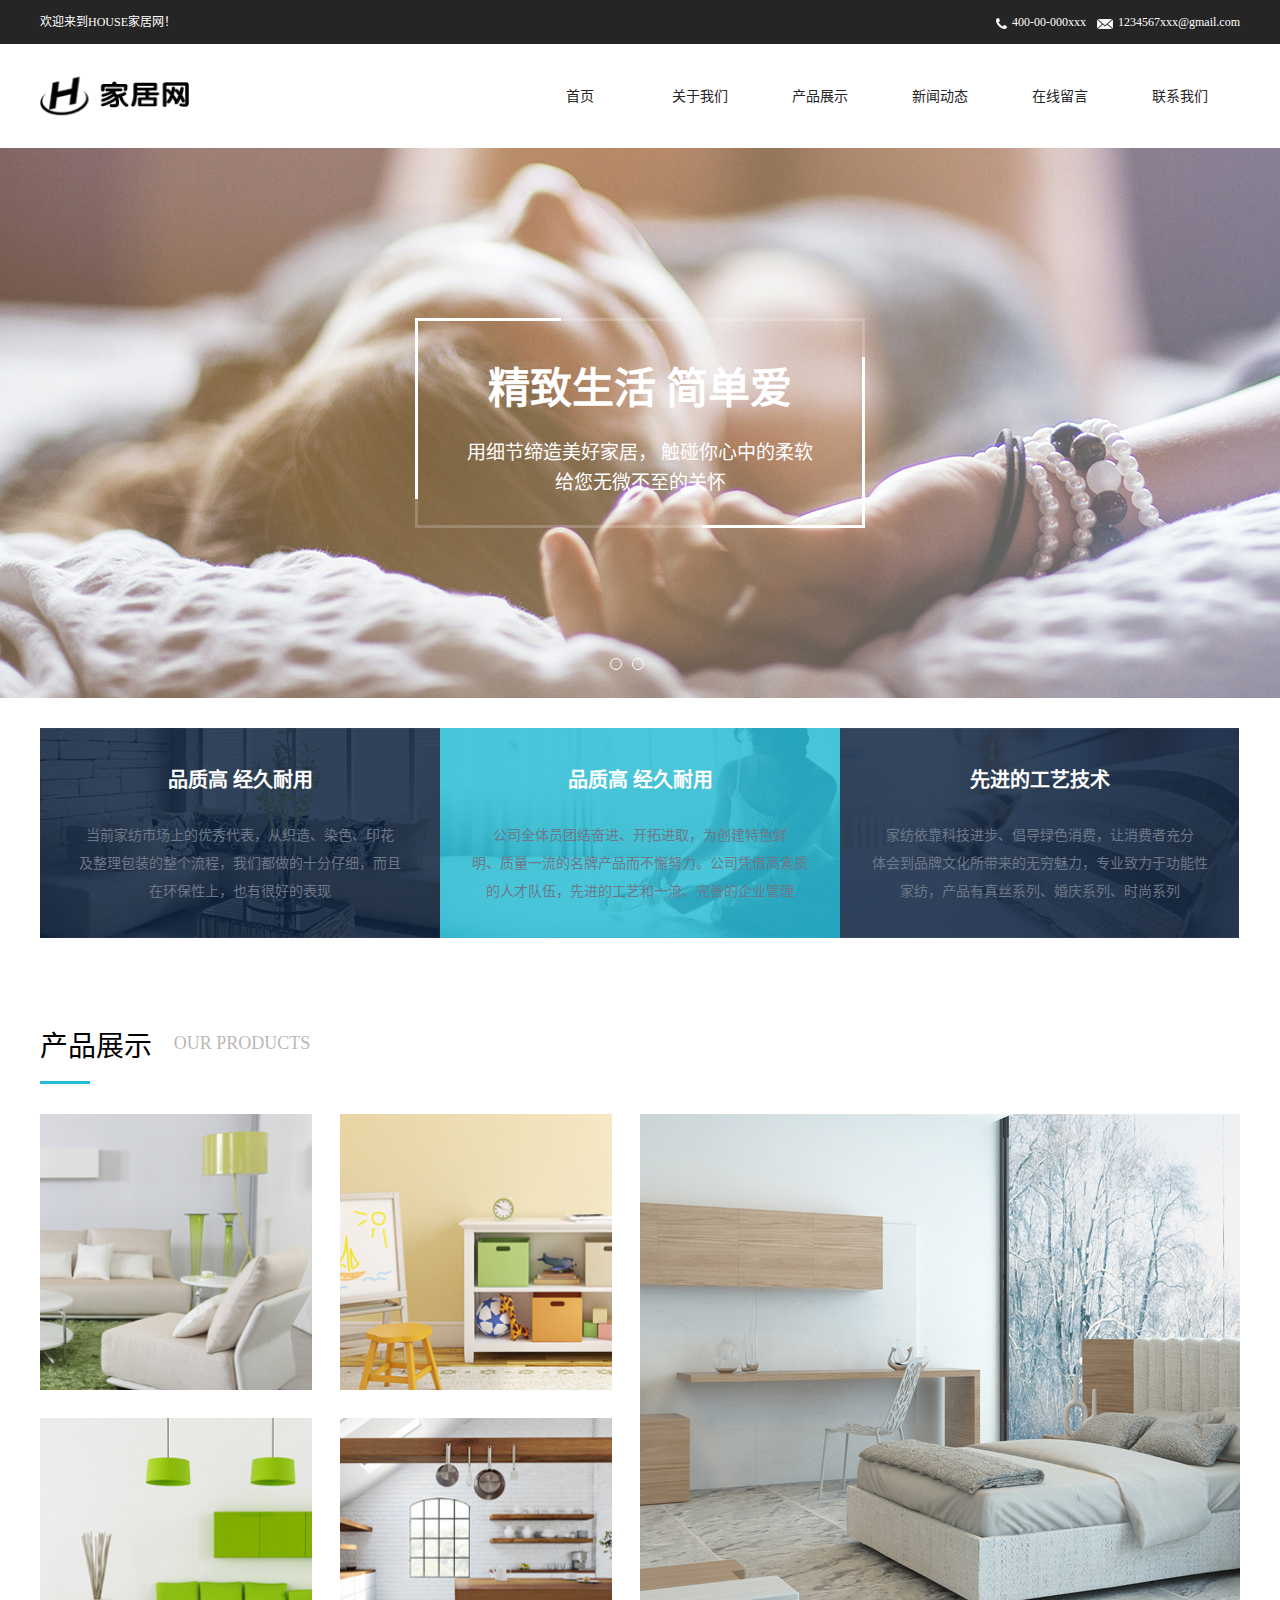
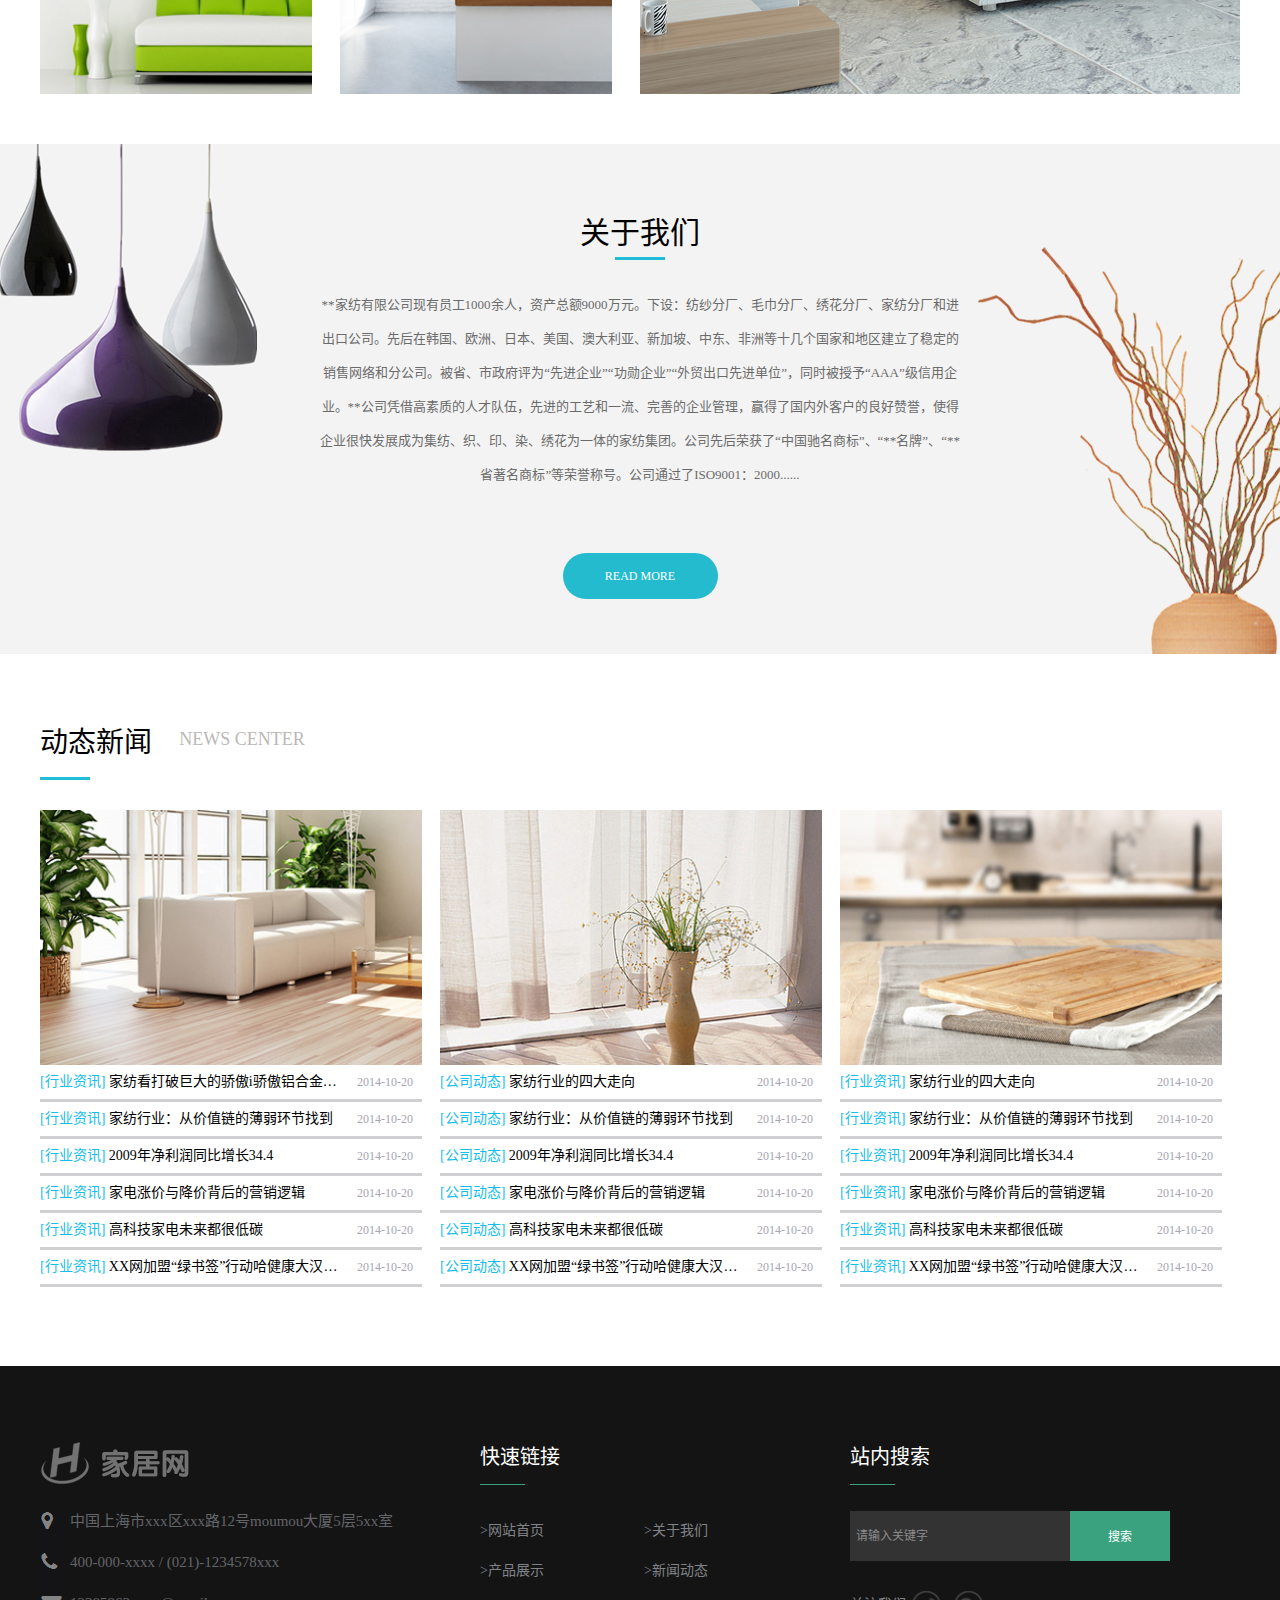
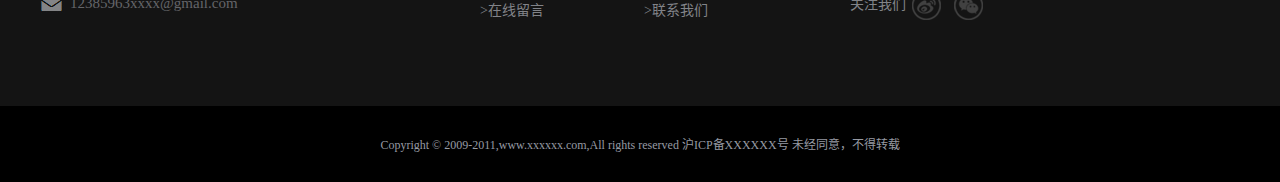
<file: pages/index.html>
<!DOCTYPE html>
<html lang="zh-CN">

<head>
    <meta charset="UTF-8">
    <meta http-equiv="X-UA-Compatible" content="IE=edge">
    <meta name="viewport" content="width=device-width, initial-scale=1.0">
    <title>家居网首页</title>
    <!-- 重置 -->
    <link rel="stylesheet" href="../css/reset.css">
    <!-- 引入公共样式 -->
    <link rel="stylesheet" href="../css/common.css">
    <!-- 页面样式 -->
    <link rel="stylesheet" href="../css/index.css">
</head>

<body>
    <!-- 顶部 -->
    <div class="header">
        <div class="container clearfix">
            <div class=" fl">
                欢迎来到HOUSE家居网！
            </div>
            <div class="fr">
                <div class="fl">
                    <a href="#">
                        <img src="../images/tel.png" alt="">
                        400-00-000xxx
                    </a>
                </div>
                <div class="fr">
                    <a href="#">
                        <img src="../images/mail.png" alt="">
                        1234567xxx@gmail.com
                    </a>
                </div>
            </div>
        </div>
    </div>
    <!-- 导航 -->
    <div class="container nav">
        <!-- logo部分 -->
        <div class="logo fl">
            <a href="index.html">
                <img src="../images/logo.png" alt="">
            </a>
        </div>
        <!-- 导航部分 -->
        <ul class="navul fr">
            <li>
                <a href="index.html">首页</a>
            </li>
            <li>
                <a href="aboutUs.html">关于我们</a>
            </li>
            <li>
                <a href="productShow.html">产品展示</a>
            </li>
            <li>
                <a href="news.html">新闻动态</a>
            </li>
            <li>
                <a href="message.html">在线留言</a>
            </li>
            <li>
                <a href="contactUs.html">联系我们</a>
            </li>
        </ul>
    </div>
    <!-- 轮播图 -->
    <div class="Rotation">
        <a href="#" class="tup">
            <img src="../images/banner1.jpg" alt="" id="banner1">
            <img src="../images/banner2.jpg" alt="" id="banner2">

        </a>
        <div class="wenzi">
            <div class="biaoyu">
                精致生活 简单爱
            </div>
            <p>用细节缔造美好家居， 触碰你心中的柔软</p>
            <p>给您无微不至的关怀</p>
        </div>
        <!-- 轮播图-锚点链接 小圆点 -->
        <ul class="rotul">
            <li>
                <a href="#banner1">
                </a>
            </li>
            <li>
                <a href="#banner2">
                </a>
            </li>
        </ul>
    </div>
    <!-- 优势 -->
    <div class="container advantage">
        <div class="ad1 fl">
            <h3 class="title">
                品质高 经久耐用
            </h3>
            <p>当前家纺市场上的优秀代表，从织造、染色、印花</p>
            <p>及整理包装的整个流程，我们都做的十分仔细，而且</p>
            <p>在环保性上，也有很好的表现</p>
        </div>
        <div class="ad2 fl">
            <h3 class="title">
                品质高 经久耐用
            </h3>
            <p>公司全体员团结奋进、开拓进取，为创建特色鲜</p>
            <p>明、质量一流的名牌产品而不懈努力。公司凭借高素质</p>
            <p>的人才队伍，先进的工艺和一流、完善的企业管理</p>
        </div>
        <div class="ad3 fl">
            <h3 class="title">
                先进的工艺技术
            </h3>
            <p>家纺依靠科技进步、倡导绿色消费，让消费者充分</p>
            <p>体会到品牌文化所带来的无穷魅力，专业致力于功能性</p>
            <p>家纺，产品有真丝系列、婚庆系列、时尚系列</p>

        </div>
    </div>
    <!-- 产品 -->
    <div class="container clearfix">
        <div class="pronav">
            <a href="productShow.html">
                <div id="one" class="fl">
                    产品展示
                </div>
                <div id="tow" class="fl">
                    OUR PRODUCTS
                </div>
            </a>
        </div>
        <!-- 产品图片 -->
        <ul class="product fl">
            <li>
                <a href="#">
                    <img src="../images/pic01.jpg" alt="">

                </a>
                <a href="#">
                    <img src="../images/pic01-01.jpg" alt="" class="img2">
                </a>
            </li>
            <li>
                <a href="#">
                    <img src="../images/pic02.jpg" alt="" class="img1">

                </a>
                <a href="#">
                    <img src="../images/pic02-01.jpg" alt="" class="img2">
                </a>
            </li>
            <li>
                <a href="#">
                    <img src="../images/pic03.jpg" alt="" class="img1">

                </a>
                <a href="#">
                    <img src="../images/pic03-01.jpg" alt="" class="img2">
                </a>
            </li>
            <li>
                <a href="#">
                    <img src="../images/pic04.jpg" alt="" class="img1">

                </a>
                <a href="#">
                    <img src="../images/pic04-01.jpg" alt="" class="img2">
                </a>
            </li>
        </ul>
        <div class="chang fr">
            <a href="#">
                <img src="../images/pic05.jpg" alt="">

            </a>
            <a href="#">
                <img src="../images/pic05-01.jpg" alt="" class="img2">
            </a>
        </div>
    </div>
    <!-- 关于我们 -->
    <div class="aboutUs">
        <div class="container">
            <p class="guanyu">
                关于我们
            </p>
            <p class="text">
                **家纺有限公司现有员工1000余人，资产总额9000万元。下设：纺纱分厂、毛巾分厂、绣花分厂、家纺分厂和进出口公司。先后在韩国、欧洲、日本、美国、澳大利亚、新加坡、中东、非洲等十几个国家和地区建立了稳定的销售网络和分公司。被省、市政府评为“先进企业”“功勋企业”“外贸出口先进单位”，同时被授予“AAA”级信用企业。**公司凭借高素质的人才队伍，先进的工艺和一流、完善的企业管理，赢得了国内外客户的良好赞誉，使得企业很快发展成为集纺、织、印、染、绣花为一体的家纺集团。公司先后荣获了“中国驰名商标”、“**名牌”、“**省著名商标”等荣誉称号。公司通过了ISO9001：2000......
            </p>
            <div id="butn">
                <a href="aboutUs.html">READ MORE</a>
            </div>
        </div>
    </div>
    <!-- 新闻动态 -->
    <div class="container clearfix">
        <div class="newnav">
            <a href="news.html">
                <div class="one fl">
                    动态新闻
                </div>
                <div class="tow fl">
                    NEWS CENTER
                </div>
            </a>
        </div>
        <!-- 最新信息 -->

        <ul id="newul" class="container fl">
            <!-- 行业资讯 -->
            <li>
                <img src="../images/pic06.jpg" alt="">
                <ul class="subul">
                    <li>
                        <a href="#">
                            <div class="content">
                                <span>[行业资讯]</span> 家纺看打破巨大的骄傲i骄傲铝合金的家啊大家行业的四大走向
                            </div>
                            <div class="date">
                                2014-10-20
                            </div>
                        </a>
                    </li>
                    <li>
                        <a href="#">
                            <div class="content">
                                <span>[行业资讯]</span> 家纺行业：从价值链的薄弱环节找到
                            </div>
                            <div class="date">
                                2014-10-20
                            </div>
                        </a>
                    </li>
                    <li>
                        <a href="#">
                            <div class="content">
                                <span>[行业资讯]</span> 2009年净利润同比增长34.4
                            </div>
                            <div class="date">
                                2014-10-20
                            </div>
                        </a>
                    </li>
                    <li>
                        <a href="#">
                            <div class="content">
                                <span>[行业资讯]</span> 家电涨价与降价背后的营销逻辑
                            </div>
                            <div class="date">
                                2014-10-20
                            </div>
                        </a>
                    </li>
                    <li>
                        <a href="#">
                            <div class="content">
                                <span>[行业资讯]</span> 高科技家电未来都很低碳
                            </div>
                            <div class="date">
                                2014-10-20
                            </div>
                        </a>
                    </li>
                    <li>
                        <a href="#">
                            <div class="content">
                                <span>[行业资讯]</span> XX网加盟“绿书签”行动哈健康大汉对啊和大家都i阿娇的啦和导航
                            </div>
                            <div class="date">
                                2014-10-20
                            </div>
                        </a>
                    </li>
                </ul>
            </li>
            <!-- 公司动态 -->

            <li>
                <img src="../images/pic07.jpg" alt="">
                <ul class="subul">
                    <li>
                        <a href="#">
                            <div class="content">
                                <span>[公司动态]</span> 家纺行业的四大走向
                            </div>
                            <div class="date">
                                2014-10-20
                            </div>
                        </a>
                    </li>
                    <li>
                        <a href="#">
                            <div class="content">
                                <span>[公司动态]</span> 家纺行业：从价值链的薄弱环节找到
                            </div>
                            <div class="date">
                                2014-10-20
                            </div>
                        </a>
                    </li>
                    <li>
                        <a href="#">
                            <div class="content">
                                <span>[公司动态]</span> 2009年净利润同比增长34.4
                            </div>
                            <div class="date">
                                2014-10-20
                            </div>
                        </a>
                    </li>
                    <li>
                        <a href="#">
                            <div class="content">
                                <span>[公司动态]</span> 家电涨价与降价背后的营销逻辑
                            </div>
                            <div class="date">
                                2014-10-20
                            </div>
                        </a>
                    </li>
                    <li>
                        <a href="#">
                            <div class="content">
                                <span>[公司动态]</span> 高科技家电未来都很低碳
                            </div>
                            <div class="date">
                                2014-10-20
                            </div>
                        </a>
                    </li>
                    <li>
                        <a href="#">
                            <div class="content">
                                <span>[公司动态]</span> XX网加盟“绿书签”行动哈健康大汉对啊和大家都i阿娇的啦和导航
                            </div>
                            <div class="date">
                                2014-10-20
                            </div>
                        </a>
                    </li>
                </ul>
            </li>
            <!-- 媒体热点 -->
            <li class="three">
                <img src="../images/pic08.jpg" alt="">
                <ul class="subul">
                    <li>
                        <a href="#">
                            <div class="content">
                                <span>[行业资讯]</span> 家纺行业的四大走向
                            </div>
                            <div class="date">
                                2014-10-20
                            </div>
                        </a>
                    </li>
                    <li>
                        <a href="#">
                            <div class="content">
                                <span>[行业资讯]</span> 家纺行业：从价值链的薄弱环节找到
                            </div>
                            <div class="date">
                                2014-10-20
                            </div>
                        </a>
                    </li>
                    <li>
                        <a href="#">
                            <div class="content">
                                <span>[行业资讯]</span> 2009年净利润同比增长34.4
                            </div>
                            <div class="date">
                                2014-10-20
                            </div>
                        </a>
                    </li>
                    <li>
                        <a href="#">
                            <div class="content">
                                <span>[行业资讯]</span> 家电涨价与降价背后的营销逻辑
                            </div>
                            <div class="date">
                                2014-10-20
                            </div>
                        </a>
                    </li>
                    <li>
                        <a href="#">
                            <div class="content">
                                <span>[行业资讯]</span> 高科技家电未来都很低碳
                            </div>
                            <div class="date">
                                2014-10-20
                            </div>
                        </a>
                    </li>
                    <li>
                        <a href="#">
                            <div class="content">
                                <span>[行业资讯]</span> XX网加盟“绿书签”行动哈健康大汉对啊和大家都i阿娇的啦和导航
                            </div>
                            <div class="date">
                                2014-10-20
                            </div>
                        </a>
                    </li>
                </ul>
            </li>
        </ul>
    </div>
    <!-- 底部功能 -->
    <div class="bottom">
        <div class="container clearfix">
            <!-- 地址 -->
            <div class="address fl">
                <div class="logo2">
                    <img src="../images/logo2.jpg" alt="">
                </div>
                <div class="left fl">
                    <img src="../images/icon.jpg" alt="">
                </div>
                <div class="right fl">
                    <p>
                        <a href="#">
                            中国上海市xxx区xxx路12号moumou大厦5层5xx室
                        </a>
                    </p>
                    <p>
                        <a href="#">
                            400-000-xxxx / (021)-1234578xxx
                        </a>
                    </p>
                    <p>
                        <a href="#">
                            12385963xxxx@gmail.com
                        </a>
                    </p>
                </div>
            </div>
            <!-- 快速链接 -->
            <div class="lianjie fl">
                <div class="fast">
                    <a href="#">
                        快速链接
                    </a>
                </div>
                <ul class="lj">
                    <li><a href="index.html">
                            >网站首页
                        </a></li>
                    <li><a href="aboutUs.html">
                            >关于我们
                        </a></li>
                    <li><a href="productShow.html">
                            >产品展示
                        </a></li>
                    <li><a href="news.html">
                            >新闻动态
                        </a></li>
                    <li><a href="message.html">
                            >在线留言
                        </a></li>
                    <li><a href="contactUs.html">
                            >联系我们
                        </a></li>
                </ul>
            </div>
            <!-- 站内搜索 -->
            <div class="insou fl">
                <div class="zhannei">
                    <a href="#">
                        站内搜索
                    </a>
                </div>
                <div class="sous">
                    <form action="">
                        <input type="text" name="sous" class="int fl" value="请输入关键字">
                        <button type="button" class="but">
                            搜索
                        </button>
                    </form>
                </div>
                <div class="guanzhu">
                    <a href="#">
                        关注我们
                        <img src="../images/fenxiang.png" alt="">
                    </a>
                </div>
            </div>
        </div>
    </div>
    <!-- 版权 -->
    <div id="copyright">
        <div class="container banquan">
            <p>Copyright &copy; 2009-2011,www.xxxxxx.com,All rights reserved 沪ICP备XXXXXX号 未经同意，不得转载
            </p>
        </div>
    </div>
</body>

</html>
</file>
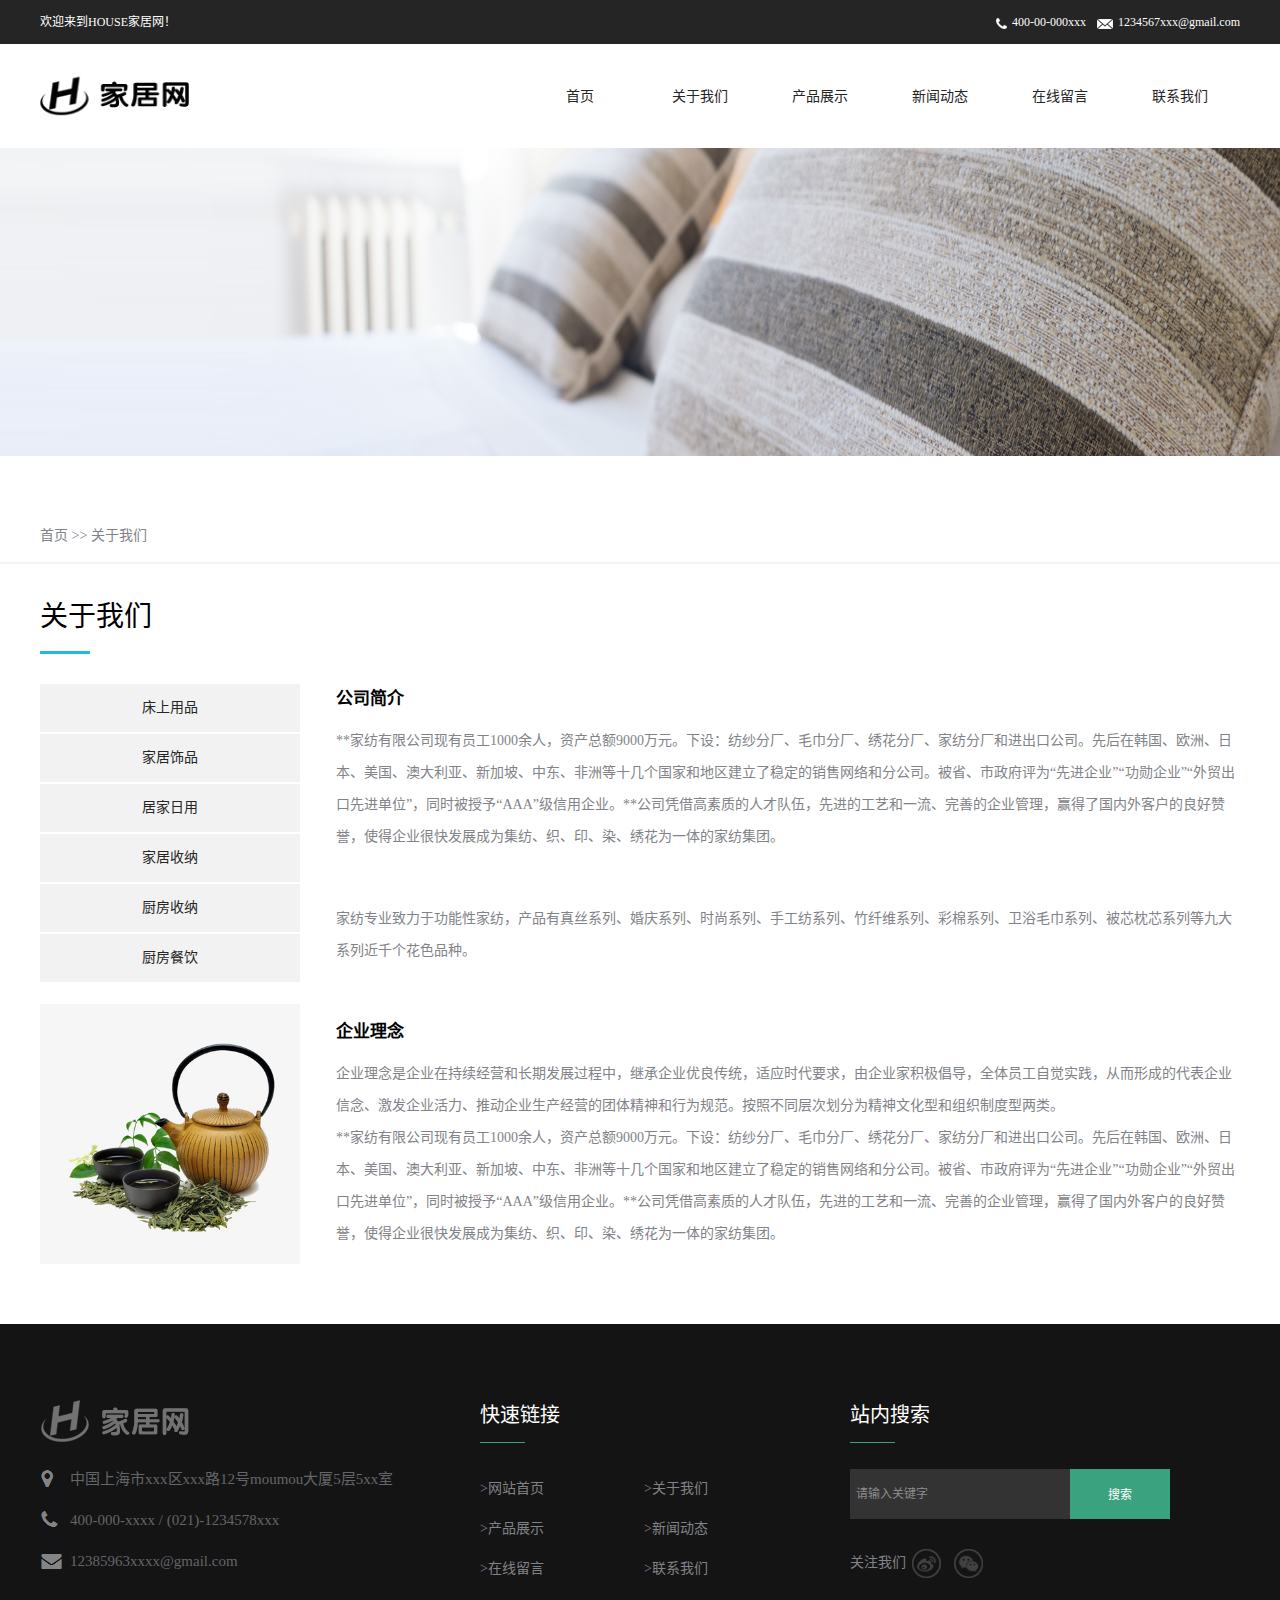
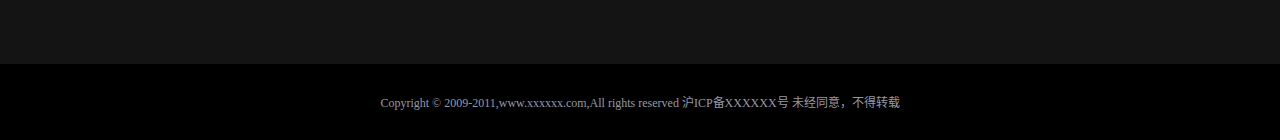
<file: pages/aboutUs.html>
<!DOCTYPE html>
<html lang="zh-CN">

<head>
    <meta charset="UTF-8">
    <meta http-equiv="X-UA-Compatible" content="IE=edge">
    <meta name="viewport" content="width=device-width, initial-scale=1.0">
    <title>关于我们</title>
    <!-- 重置 -->
    <link rel="stylesheet" href="../css/reset.css">
    <!-- 引入公共样式 -->
    <link rel="stylesheet" href="../css/common.css">
    <!-- 页面样式 -->
    <link rel="stylesheet" href="../css/aboutUs.css">
</head>

<body>
    <!-- 顶部 -->
    <div class="header">
        <div class="container clearfix">
            <div class=" fl">
                欢迎来到HOUSE家居网！
            </div>
            <div class="fr">
                <div class="fl">
                    <a href="#">
                        <img src="../images/tel.png" alt="">
                        400-00-000xxx
                    </a>
                </div>
                <div class="fr">
                    <a href="#">
                        <img src="../images/mail.png" alt="">
                        1234567xxx@gmail.com
                    </a>
                </div>
            </div>
        </div>
    </div>
    <!-- 导航 -->
    <div class="container nav">
        <!-- logo部分 -->
        <div class="logo fl">
            <a href="index.html">
                <img src="../images/logo.png" alt="">
            </a>
        </div>
        <!-- 导航部分 -->
        <ul class="navul fr">
            <li>
                <a href="index.html">首页</a>
            </li>
            <li>
                <a href="aboutUs.html">关于我们</a>
            </li>
            <li>
                <a href="productShow.html">产品展示</a>
            </li>
            <li>
                <a href="news.html">新闻动态</a>
            </li>
            <li>
                <a href="message.html">在线留言</a>
            </li>
            <li>
                <a href="contactUs.html">联系我们</a>
            </li>
        </ul>
    </div>
    <!-- 图片 -->
    <div class="dingbutu">
        <img src="../images/banner5.jpg" alt="">
    </div>
    <!-- 点击路径 -->
    <div class="path">
        <div class="container">
            首页 >> 关于我们
        </div>
    </div>
    <!-- 标题部分 -->
    <div class=" container">
        <div class="biaoti">
            关于我们
        </div>
    </div>
    <!-- 主体部分 -->
    <div class="container clearfix">
        <!-- 左边 -->
        <div class="clearfix fl">
            <ul id="kinds" class="clearfix">
                <li>
                    <a href="#">床上用品</a>
                </li>
                <li><a href="#">家居饰品</a></li>
                <li><a href="#">居家日用</a></li>
                <li><a href="#">家居收纳</a></li>
                <li><a href="#">厨房收纳</a></li>
                <li><a href="#">厨房餐饮</a></li>
            </ul>
            <!-- 图片 -->
            <div class="tu">
                <img src="../images/08.jpg" alt="">
            </div>
        </div>
        <!-- 右边 -->
        <div class="mainright fr">
            <h3>公司简介</h3>
            <p>**家纺有限公司现有员工1000余人，资产总额9000万元。下设：纺纱分厂、毛巾分厂、绣花分厂、家纺分厂和进出口公司。先后在韩国、欧洲、日本、美国、澳大利亚、新加坡、中东、非洲等十几个国家和地区建立了稳定的销售网络和分公司。被省、市政府评为“先进企业”“功勋企业”“外贸出口先进单位”，同时被授予“AAA”级信用企业。**公司凭借高素质的人才队伍，先进的工艺和一流、完善的企业管理，赢得了国内外客户的良好赞誉，使得企业很快发展成为集纺、织、印、染、绣花为一体的家纺集团。
            </p>
            <p>家纺专业致力于功能性家纺，产品有真丝系列、婚庆系列、时尚系列、手工纺系列、竹纤维系列、彩棉系列、卫浴毛巾系列、被芯枕芯系列等九大系列近千个花色品种。</p>
            <h3>企业理念</h3>
            <p class="p0">
                企业理念是企业在持续经营和长期发展过程中，继承企业优良传统，适应时代要求，由企业家积极倡导，全体员工自觉实践，从而形成的代表企业信念、激发企业活力、推动企业生产经营的团体精神和行为规范。按照不同层次划分为精神文化型和组织制度型两类。
            </p>
            <p class="p0">
                **家纺有限公司现有员工1000余人，资产总额9000万元。下设：纺纱分厂、毛巾分厂、绣花分厂、家纺分厂和进出口公司。先后在韩国、欧洲、日本、美国、澳大利亚、新加坡、中东、非洲等十几个国家和地区建立了稳定的销售网络和分公司。被省、市政府评为“先进企业”“功勋企业”“外贸出口先进单位”，同时被授予“AAA”级信用企业。**公司凭借高素质的人才队伍，先进的工艺和一流、完善的企业管理，赢得了国内外客户的良好赞誉，使得企业很快发展成为集纺、织、印、染、绣花为一体的家纺集团。
            </p>
        </div>
    </div>
    <!-- 底部功能 -->
    <div class="bottom">
        <div class="container clearfix">
            <!-- 地址 -->
            <div class="address fl">
                <div class="logo2">
                    <img src="../images/logo2.jpg" alt="">
                </div>
                <div class="left fl">
                    <img src="../images/icon.jpg" alt="">
                </div>
                <div class="right fl">
                    <p>
                        <a href="#">
                            中国上海市xxx区xxx路12号moumou大厦5层5xx室
                        </a>
                    </p>
                    <p>
                        <a href="#">
                            400-000-xxxx / (021)-1234578xxx
                        </a>
                    </p>
                    <p>
                        <a href="#">
                            12385963xxxx@gmail.com
                        </a>
                    </p>
                </div>
            </div>
            <!-- 快速链接 -->
            <div class="lianjie fl">
                <div class="fast">
                    <a href="#">
                        快速链接
                    </a>
                </div>
                <ul class="lj">
                    <li><a href="index.html">
                            >网站首页
                        </a></li>
                    <li><a href="aboutUs.html">
                            >关于我们
                        </a></li>
                    <li><a href="productShow.html">
                            >产品展示
                        </a></li>
                    <li><a href="news.html">
                            >新闻动态
                        </a></li>
                    <li><a href="message.html">
                            >在线留言
                        </a></li>
                    <li><a href="contactUs.html">
                            >联系我们
                        </a></li>
                </ul>
            </div>
            <!-- 站内搜索 -->
            <div class="insou fl">
                <div class="zhannei">
                    <a href="#">
                        站内搜索
                    </a>
                </div>
                <div class="sous">
                    <form action="">
                        <input type="text" name="sous" class="int fl" value="请输入关键字">
                        <button type="button" class="but">
                            搜索
                        </button>
                    </form>
                </div>
                <div class="guanzhu">
                    <a href="#">
                        关注我们
                        <img src="../images/fenxiang.png" alt="">
                    </a>
                </div>
            </div>
        </div>
    </div>
    <!-- 版权 -->
    <div id="copyright">
        <div class="container banquan">
            <p>Copyright &copy; 2009-2011,www.xxxxxx.com,All rights reserved 沪ICP备XXXXXX号 未经同意，不得转载
            </p>
        </div>
    </div>
</body>

</html>
</file>
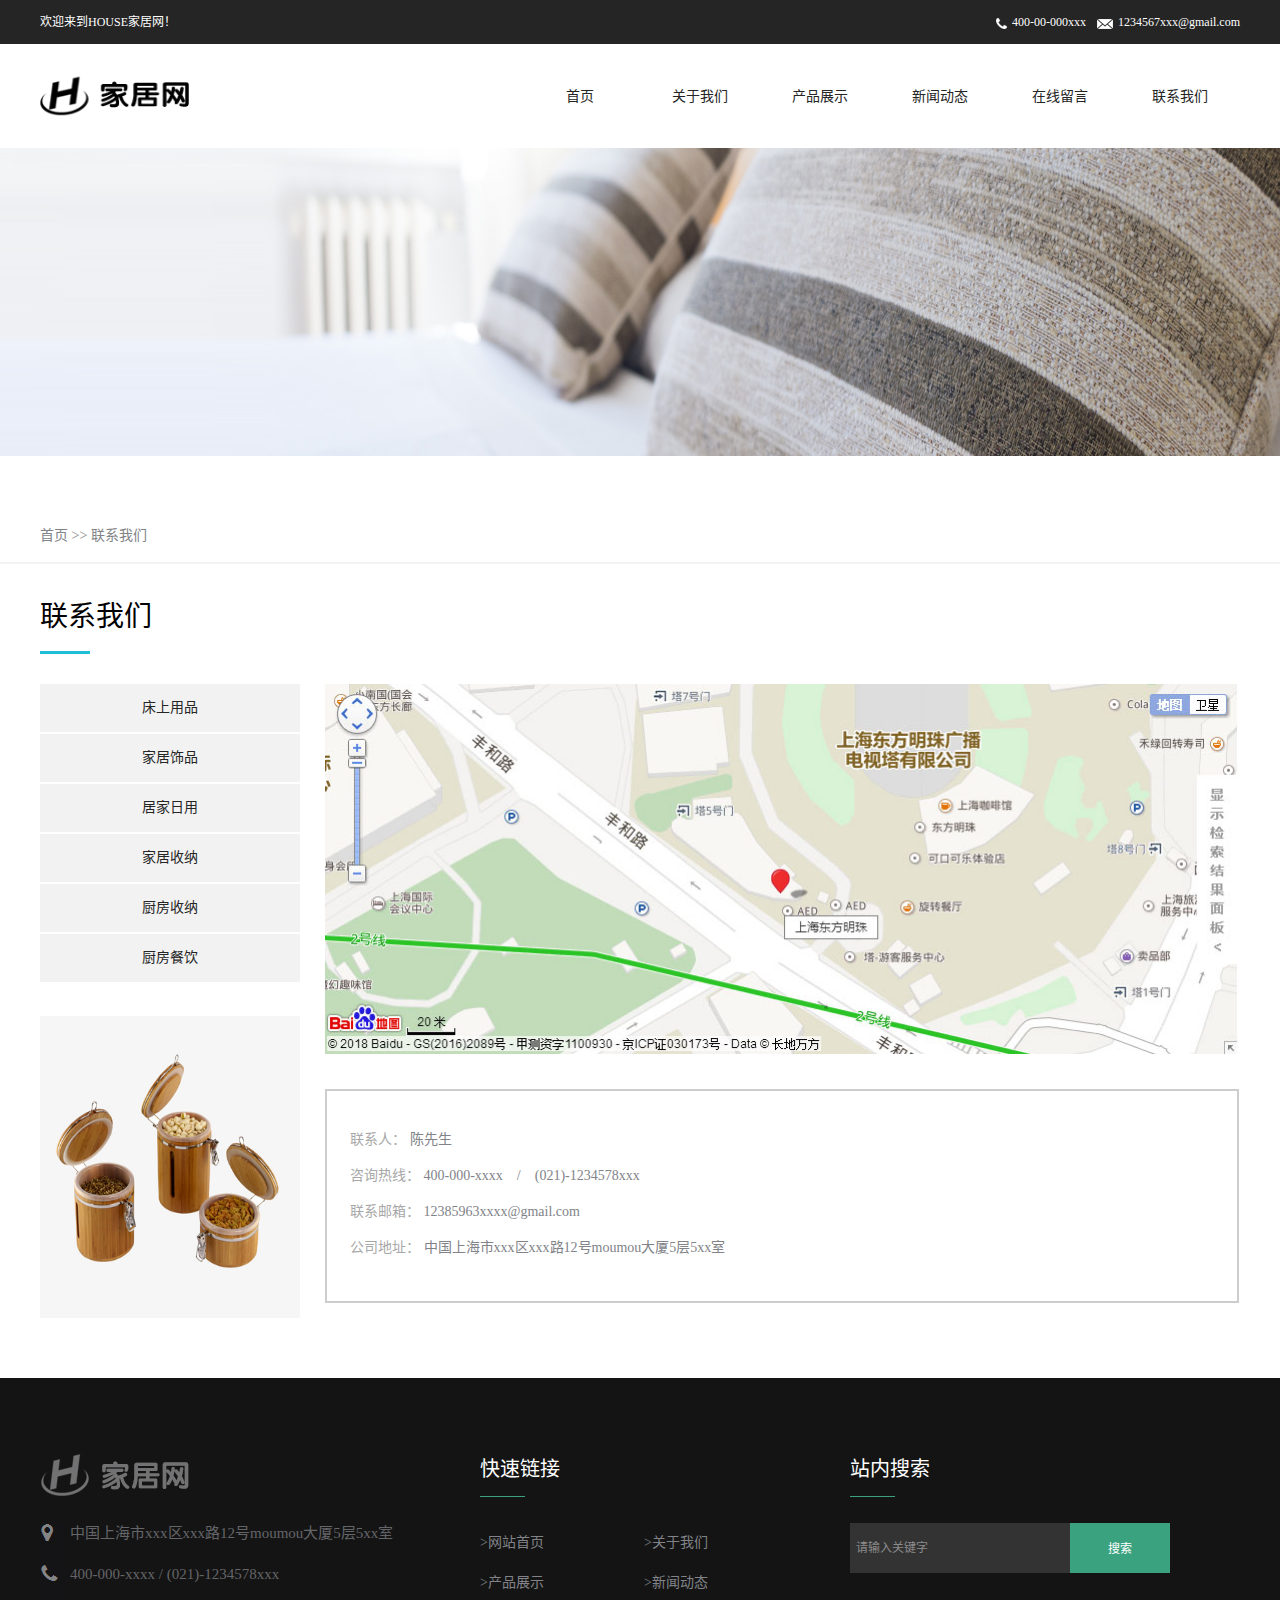
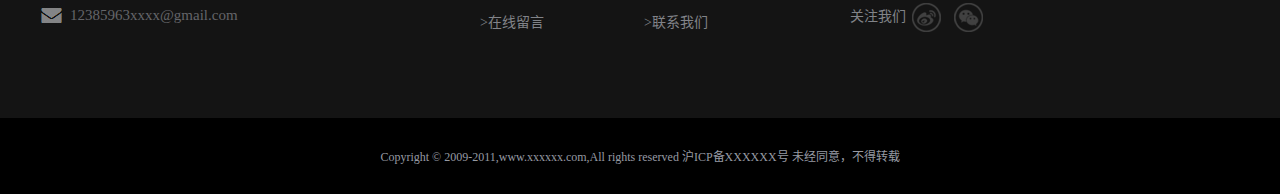
<file: pages/contactUs.html>
<!DOCTYPE html>
<html lang="zh-CN">

<head>
    <meta charset="UTF-8">
    <meta http-equiv="X-UA-Compatible" content="IE=edge">
    <meta name="viewport" content="width=device-width, initial-scale=1.0">
    <title>联系我们</title>
    <!-- 重置 -->
    <link rel="stylesheet" href="../css/reset.css">
    <!-- 引入公共样式 -->
    <link rel="stylesheet" href="../css/common.css">
    <!-- 页面样式 -->
    <link rel="stylesheet" href="../css/contactUs.css">
</head>

<body>
    <!-- 顶部 -->
    <div class="header">
        <div class="container clearfix">
            <div class=" fl">
                欢迎来到HOUSE家居网！
            </div>
            <div class="fr">
                <div class="fl">
                    <a href="#">
                        <img src="../images/tel.png" alt="">
                        400-00-000xxx
                    </a>
                </div>
                <div class="fr">
                    <a href="#">
                        <img src="../images/mail.png" alt="">
                        1234567xxx@gmail.com
                    </a>
                </div>
            </div>
        </div>
    </div>
    <!-- 导航 -->
    <div class="container nav">
        <!-- logo部分 -->
        <div class="logo fl">
            <a href="index.html">
                <img src="../images/logo.png" alt="">
            </a>
        </div>
        <!-- 导航部分 -->
        <ul class="navul fr">
            <li>
                <a href="index.html">首页</a>
            </li>
            <li>
                <a href="aboutUs.html">关于我们</a>
            </li>
            <li>
                <a href="productShow.html">产品展示</a>
            </li>
            <li>
                <a href="news.html">新闻动态</a>
            </li>
            <li>
                <a href="message.html">在线留言</a>
            </li>
            <li>
                <a href="contactUs.html">联系我们</a>
            </li>
        </ul>
    </div>
    <!-- 图片 -->
    <div class="dingbutu">
        <img src="../images/banner5.jpg" alt="">
    </div>
    <!-- 点击路径 -->
    <div class="path">
        <div class="container">
            首页 >> 联系我们
        </div>
    </div>
    <!-- 标题部分 -->
    <div class=" container">
        <div class="biaoti">
            联系我们
        </div>
    </div>
    <!-- 主体部分 -->
    <div class="container clearfix">
        <!-- 左边 -->
        <div class="clearfix fl">
            <ul id="kinds" class="clearfix">
                <li>
                    <a href="#">床上用品</a>
                </li>
                <li><a href="#">家居饰品</a></li>
                <li><a href="#">居家日用</a></li>
                <li><a href="#">家居收纳</a></li>
                <li><a href="#">厨房收纳</a></li>
                <li><a href="#">厨房餐饮</a></li>
            </ul>
            <!-- 图片 -->
            <div class="tu">
                <img src="../images/03_zsfr.jpg" alt="">
            </div>
        </div>
        <!-- 右边 -->
        <div class="mainright fl clearfix">
            <a href="#">
                <img src="../images/map.jpg" alt="">
            </a>
            <!-- 联系方式 -->
            <div class="way">
                <p><span>联系人：</span> 陈先生</p>
                <p><span>咨询热线：</span> <a href="#">400-000-xxxx</a>&emsp;/&emsp;<a href="#">(021)-1234578xxx</a></p>
                <p><span>联系邮箱：</span> <a href="#">12385963xxxx@gmail.com</a></p>
                <p><span>公司地址：</span> <a href="#">中国上海市xxx区xxx路12号moumou大厦5层5xx室</a></p>
            </div>
        </div>
    </div>
    <!-- 底部功能 -->
    <div class="bottom">
        <div class="container clearfix">
            <!-- 地址 -->
            <div class="address fl">
                <div class="logo2">
                    <img src="../images/logo2.jpg" alt="">
                </div>
                <div class="left fl">
                    <img src="../images/icon.jpg" alt="">
                </div>
                <div class="right fl">
                    <p>
                        <a href="#">
                            中国上海市xxx区xxx路12号moumou大厦5层5xx室
                        </a>
                    </p>
                    <p>
                        <a href="#">
                            400-000-xxxx / (021)-1234578xxx
                        </a>
                    </p>
                    <p>
                        <a href="#">
                            12385963xxxx@gmail.com
                        </a>
                    </p>
                </div>
            </div>
            <!-- 快速链接 -->
            <div class="lianjie fl">
                <div class="fast">
                    <a href="#">
                        快速链接
                    </a>
                </div>
                <ul class="lj">
                    <li><a href="index.html">
                            >网站首页
                        </a></li>
                    <li><a href="aboutUs.html">
                            >关于我们
                        </a></li>
                    <li><a href="productShow.html">
                            >产品展示
                        </a></li>
                    <li><a href="news.html">
                            >新闻动态
                        </a></li>
                    <li><a href="message.html">
                            >在线留言
                        </a></li>
                    <li><a href="contactUs.html">
                            >联系我们
                        </a></li>
                </ul>
            </div>
            <!-- 站内搜索 -->
            <div class="insou fl">
                <div class="zhannei">
                    <a href="#">
                        站内搜索
                    </a>
                </div>
                <div class="sous">
                    <form action="">
                        <input type="text" name="sous" class="int fl" value="请输入关键字">
                        <button type="button" class="but">
                            搜索
                        </button>
                    </form>
                </div>
                <div class="guanzhu">
                    <a href="#">
                        关注我们
                        <img src="../images/fenxiang.png" alt="">
                    </a>
                </div>
            </div>
        </div>
    </div>
    <!-- 版权 -->
    <div id="copyright">
        <div class="container banquan">
            <p>Copyright &copy; 2009-2011,www.xxxxxx.com,All rights reserved 沪ICP备XXXXXX号 未经同意，不得转载
            </p>
        </div>
    </div>
</body>

</html>
</file>
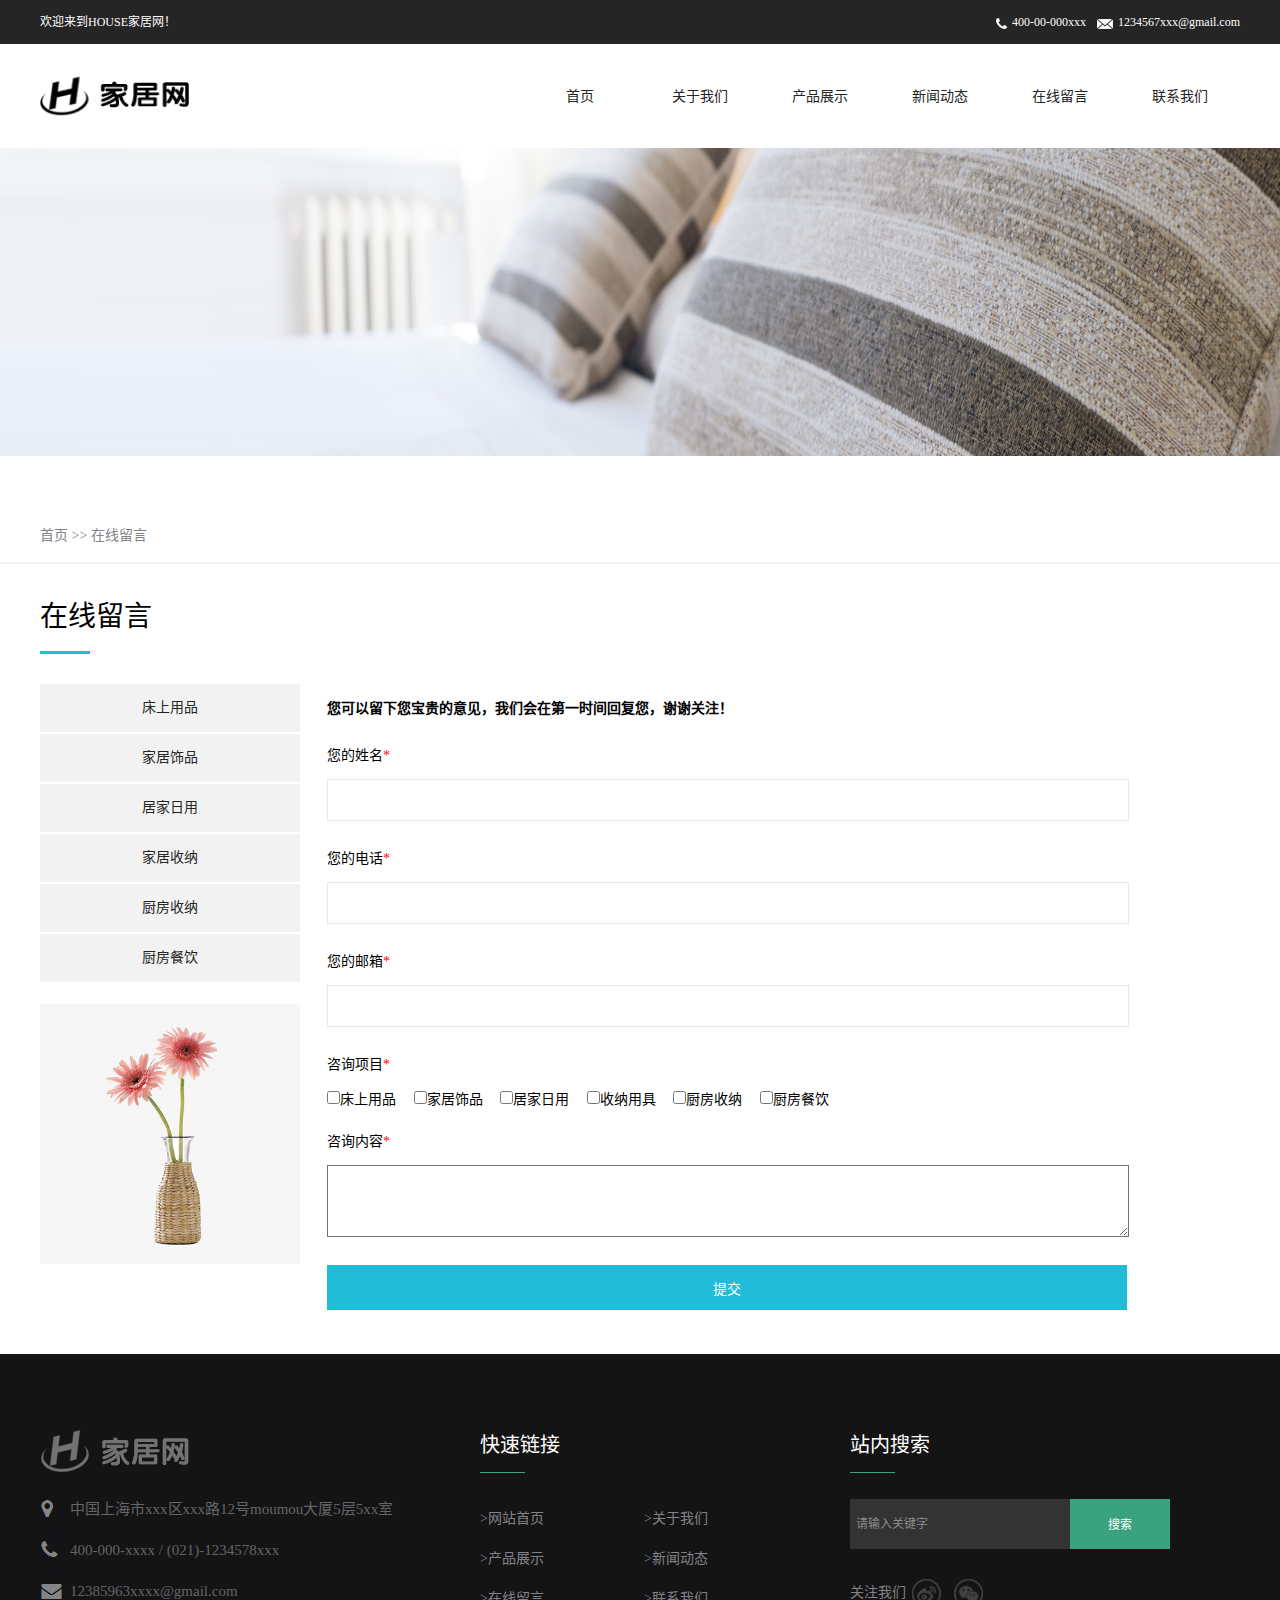
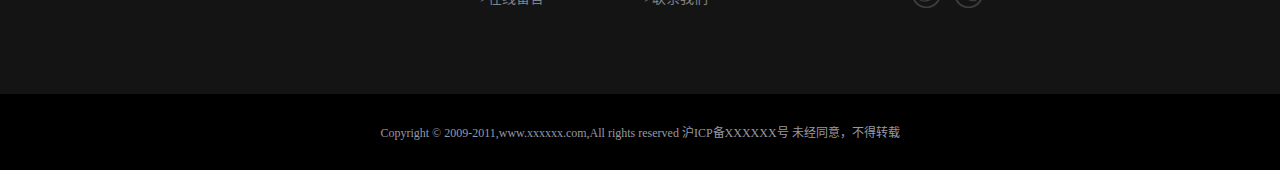
<file: pages/message.html>
<!DOCTYPE html>
<html lang="zh-CN">

<head>
    <meta charset="UTF-8">
    <meta http-equiv="X-UA-Compatible" content="IE=edge">
    <meta name="viewport" content="width=device-width, initial-scale=1.0">
    <title>在线留言</title>
    <!-- 重置 -->
    <link rel="stylesheet" href="../css/reset.css">
    <!-- 引入公共样式 -->
    <link rel="stylesheet" href="../css/common.css">
    <!-- 页面样式 -->
    <link rel="stylesheet" href="../css/message.css">
</head>

<body>
    <!-- 顶部 -->
    <div class="header">
        <div class="container clearfix">
            <div class=" fl">
                欢迎来到HOUSE家居网！
            </div>
            <div class="fr">
                <div class="fl">
                    <a href="#">
                        <img src="../images/tel.png" alt="">
                        400-00-000xxx
                    </a>
                </div>
                <div class="fr">
                    <a href="#">
                        <img src="../images/mail.png" alt="">
                        1234567xxx@gmail.com
                    </a>
                </div>
            </div>
        </div>
    </div>
    <!-- 导航 -->
    <div class="container nav">
        <!-- logo部分 -->
        <div class="logo fl">
            <a href="index.html">
                <img src="../images/logo.png" alt="">
            </a>
        </div>
        <!-- 导航部分 -->
        <ul class="navul fr">
            <li>
                <a href="index.html">首页</a>
            </li>
            <li>
                <a href="aboutUs.html">关于我们</a>
            </li>
            <li>
                <a href="productShow.html">产品展示</a>
            </li>
            <li>
                <a href="news.html">新闻动态</a>
            </li>
            <li>
                <a href="message.html">在线留言</a>
            </li>
            <li>
                <a href="contactUs.html">联系我们</a>
            </li>
        </ul>
    </div>
    <!-- 图片 -->
    <div class="dingbutu">
        <img src="../images/banner5.jpg" alt="">
    </div>
    <!-- 点击路径 -->
    <div class="path">
        <div class="container">
            首页 >> 在线留言
        </div>
    </div>
    <!-- 标题部分 -->
    <div class=" container">
        <div class="biaoti">
            在线留言
        </div>
    </div>
    <!-- 主体部分 -->
    <div class="container clearfix">
        <!-- 左边 -->
        <div class="clearfix fl">
            <ul id="kinds" class="clearfix">
                <li>
                    <a href="#">床上用品</a>
                </li>
                <li><a href="#">家居饰品</a></li>
                <li><a href="#">居家日用</a></li>
                <li><a href="#">家居收纳</a></li>
                <li><a href="#">厨房收纳</a></li>
                <li><a href="#">厨房餐饮</a></li>
            </ul>
            <!-- 图片 -->
            <div class="tu">
                <img src="../images/02_wqpl.jpg" alt="">
            </div>
        </div>
        <!-- 右边 -->
        <div class="mainright fl">
            <p>您可以留下您宝贵的意见，我们会在第一时间回复您，谢谢关注！</p>
            <form action="">
                <div>您的姓名<span>*</span></div>
                <input type="text" name="name" id="" class="area">
                <div>您的电话<span>*</span></div>
                <input type="tel" name="tel" id="" class="area">
                <div>您的邮箱<span>*</span></div>
                <input type="email" name="mail" id="" class="area">
                <div>咨询项目<span>*</span></div>
                <input type="checkbox" name="consult" id="bed"><label for="bed">床上用品</label>&emsp;
                <input type="checkbox" name="consult" id="articles"><label for="articles">家居饰品</label>&emsp;
                <input type="checkbox" name="consult" id="articles1"><label for="articles1">居家日用</label>&emsp;
                <input type="checkbox" name="consult" id="articles2"><label for="articles2">收纳用具</label>&emsp;
                <input type="checkbox" name="consult" id="articles3"><label for="articles3">厨房收纳</label>&emsp;
                <input type="checkbox" name="consult" id="articles4"><label for="articles4">厨房餐饮</label>
                <div>咨询内容<span>*</span></div>
                <textarea name="content" id="" cols="30" rows="10"></textarea>
                <button type="submit">提交</button>
            </form>
        </div>


    </div>
    <!-- 底部功能 -->
    <div class="bottom">
        <div class="container clearfix">
            <!-- 地址 -->
            <div class="address fl">
                <div class="logo2">
                    <img src="../images/logo2.jpg" alt="">
                </div>
                <div class="left fl">
                    <img src="../images/icon.jpg" alt="">
                </div>
                <div class="right fl">
                    <p>
                        <a href="#">
                            中国上海市xxx区xxx路12号moumou大厦5层5xx室
                        </a>
                    </p>
                    <p>
                        <a href="#">
                            400-000-xxxx / (021)-1234578xxx
                        </a>
                    </p>
                    <p>
                        <a href="#">
                            12385963xxxx@gmail.com
                        </a>
                    </p>
                </div>
            </div>
            <!-- 快速链接 -->
            <div class="lianjie fl">
                <div class="fast">
                    <a href="#">
                        快速链接
                    </a>
                </div>
                <ul class="lj">
                    <li><a href="index.html">
                            >网站首页
                        </a></li>
                    <li><a href="aboutUs.html">
                            >关于我们
                        </a></li>
                    <li><a href="productShow.html">
                            >产品展示
                        </a></li>
                    <li><a href="news.html">
                            >新闻动态
                        </a></li>
                    <li><a href="message.html">
                            >在线留言
                        </a></li>
                    <li><a href="contactUs.html">
                            >联系我们
                        </a></li>
                </ul>
            </div>
            <!-- 站内搜索 -->
            <div class="insou fl">
                <div class="zhannei">
                    <a href="#">
                        站内搜索
                    </a>
                </div>
                <div class="sous">
                    <form action="">
                        <input type="text" name="sous" class="int fl" value="请输入关键字">
                        <button type="button" class="but">
                            搜索
                        </button>
                    </form>
                </div>
                <div class="guanzhu">
                    <a href="#">
                        关注我们
                        <img src="../images/fenxiang.png" alt="">
                    </a>
                </div>
            </div>
        </div>
    </div>
    <!-- 版权 -->
    <div id="copyright">
        <div class="container banquan">
            <p>Copyright &copy; 2009-2011,www.xxxxxx.com,All rights reserved 沪ICP备XXXXXX号 未经同意，不得转载
            </p>
        </div>
    </div>
</body>

</html>
</file>
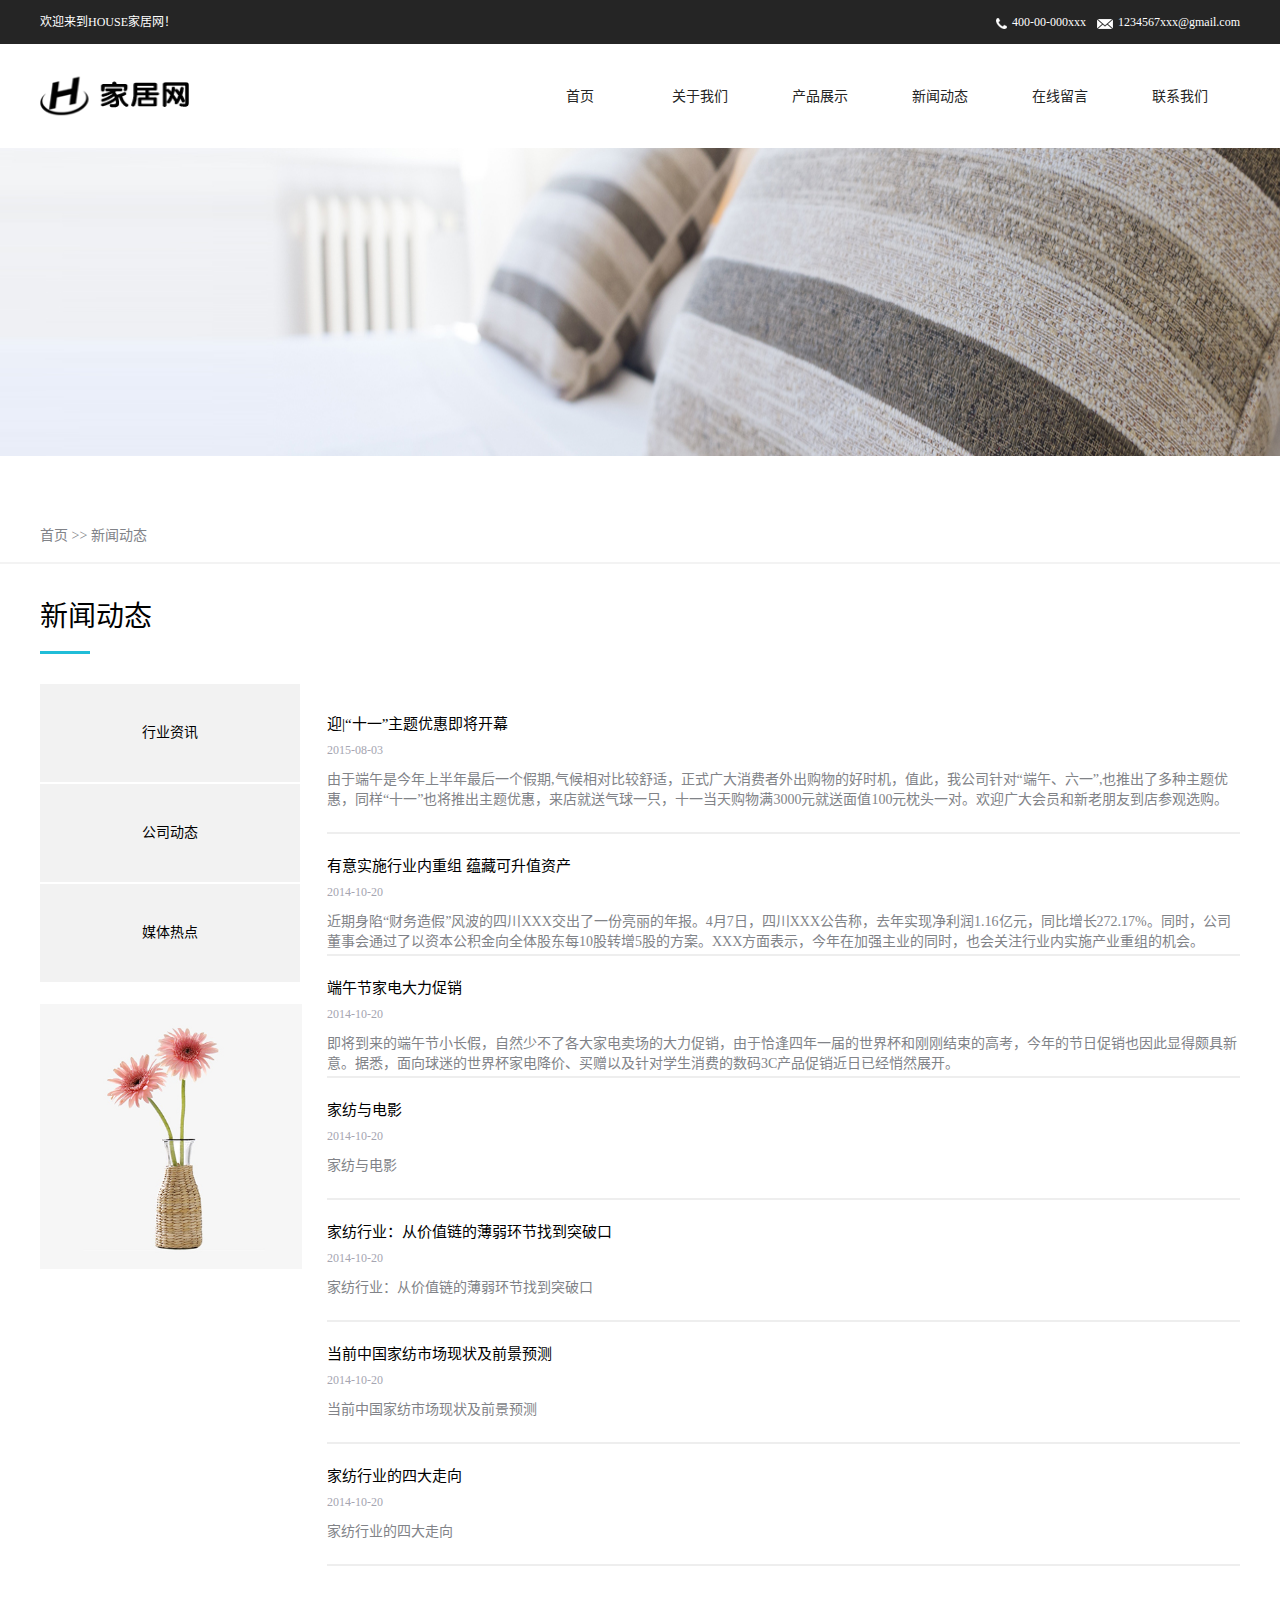
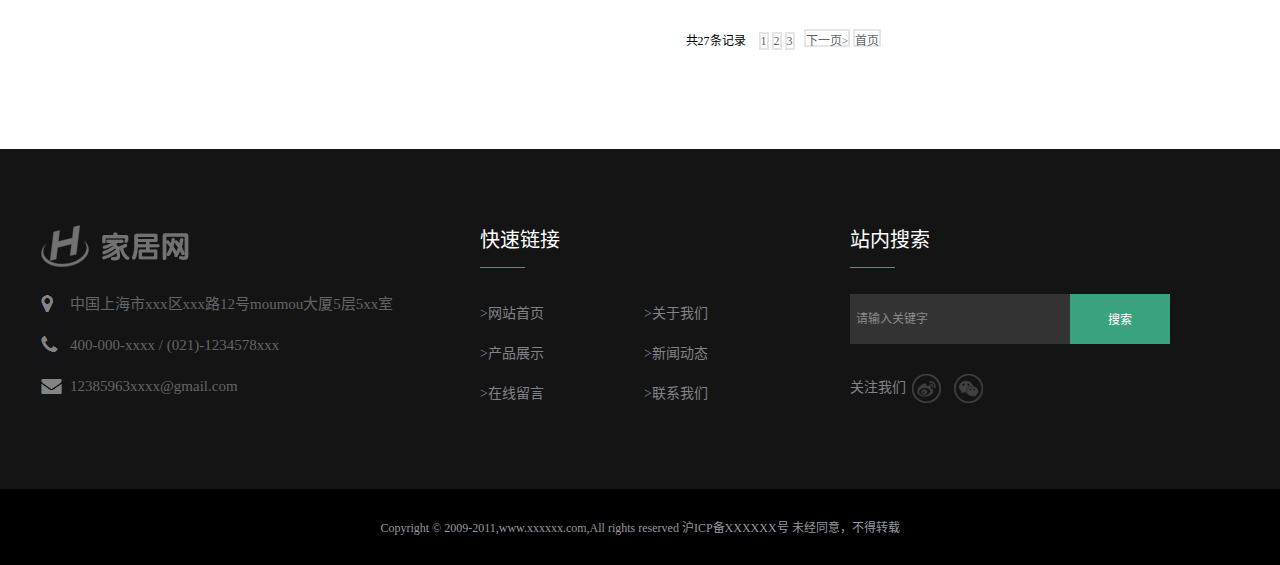
<file: pages/news.html>
<!DOCTYPE html>
<html lang="zh-CN">

<head>
    <meta charset="UTF-8">
    <meta http-equiv="X-UA-Compatible" content="IE=edge">
    <meta name="viewport" content="width=device-width, initial-scale=1.0">
    <title>新闻动态</title>
    <!-- 重置 -->
    <link rel="stylesheet" href="../css/reset.css">
    <!-- 引入公共样式 -->
    <link rel="stylesheet" href="../css/common.css">
    <!-- 页面样式 -->
    <link rel="stylesheet" href="../css/news.css">
</head>

<body>
    <!-- 顶部 -->
    <div class="header">
        <div class="container clearfix">
            <div class=" fl">
                欢迎来到HOUSE家居网！
            </div>
            <div class="fr">
                <div class="fl">
                    <a href="#">
                        <img src="../images/tel.png" alt="">
                        400-00-000xxx
                    </a>
                </div>
                <div class="fr">
                    <a href="#">
                        <img src="../images/mail.png" alt="">
                        1234567xxx@gmail.com
                    </a>
                </div>
            </div>
        </div>
    </div>
    <!-- 导航 -->
    <div class="container nav">
        <!-- logo部分 -->
        <div class="logo fl">
            <a href="index.html">
                <img src="../images/logo.png" alt="">
            </a>
        </div>
        <!-- 导航部分 -->
        <ul class="navul fr">
            <li>
                <a href="index.html">首页</a>
            </li>
            <li>
                <a href="aboutUs.html">关于我们</a>
            </li>
            <li>
                <a href="productShow.html">产品展示</a>
            </li>
            <li>
                <a href="news.html">新闻动态</a>
            </li>
            <li>
                <a href="message.html">在线留言</a>
            </li>
            <li>
                <a href="contactUs.html">联系我们</a>
            </li>
        </ul>
    </div>
    <!-- 图片 -->
    <div class="dingbutu">
        <img src="../images/banner5.jpg" alt="">
    </div>
    <!-- 点击路径 -->
    <div class="path">
        <div class="container">
            首页 >> 新闻动态
        </div>
    </div>
    <!-- 标题部分 -->
    <div class=" container">
        <div class="biaoti">
            新闻动态
        </div>
    </div>
    <!-- 主体部分 -->
    <div class="container clearfix">
        <div class="mainleft fl">
            <ul>
                <li><a href="#">行业资讯</a></li>
                <li><a href="#">公司动态</a></li>
                <li><a href="#">媒体热点</a></li>
            </ul>
            <div class="hua">
                <img src="../images/02_wqpl.jpg" alt="">
            </div>
        </div>
        <div class="rig fr">
            <ul class="mainright">
                <li class="first">
                    <a href="newsDetails.html">
                        <h3>迎|“十一”主题优惠即将开幕</h3>
                        <span>
                            2015-08-03
                        </span>
                        <p>
                            由于端午是今年上半年最后一个假期,气候相对比较舒适，正式广大消费者外出购物的好时机，值此，我公司针对“端午、六一”,也推出了多种主题优惠，同样“十一”也将推出主题优惠，来店就送气球一只，十一当天购物满3000元就送面值100元枕头一对。欢迎广大会员和新老朋友到店参观选购。

                        </p>
                    </a>
                </li>
                <li>
                    <a href="#">
                        <h3>有意实施行业内重组 蕴藏可升值资产</h3>
                        <span>2014-10-20</span>
                        <p>近期身陷“财务造假”风波的四川XXX交出了一份亮丽的年报。4月7日，四川XXX公告称，去年实现净利润1.16亿元，同比增长272.17%。同时，公司董事会通过了以资本公积金向全体股东每10股转增5股的方案。XXX方面表示，今年在加强主业的同时，也会关注行业内实施产业重组的机会。
                        </p>
                    </a>
                </li>
                <li>
                    <a href="#">
                        <h3>端午节家电大力促销</h3>
                        <span>2014-10-20</span>
                        <p>即将到来的端午节小长假，自然少不了各大家电卖场的大力促销，由于恰逢四年一届的世界杯和刚刚结束的高考，今年的节日促销也因此显得颇具新意。据悉，面向球迷的世界杯家电降价、买赠以及针对学生消费的数码3C产品促销近日已经悄然展开。
                        </p>
                    </a>
                </li>
                <li>
                    <a href="#">
                        <h3>家纺与电影</h3>
                        <span>2014-10-20</span>
                        <p>家纺与电影</p>
                    </a>
                </li>
                <li>
                    <a href="#">
                        <h3>家纺行业：从价值链的薄弱环节找到突破口</h3>
                        <span>2014-10-20</span>
                        <p>家纺行业：从价值链的薄弱环节找到突破口</p>
                    </a>
                </li>
                <li>
                    <a href="#">
                        <h3>当前中国家纺市场现状及前景预测</h3>
                        <span>2014-10-20</span>
                        <p>当前中国家纺市场现状及前景预测</p>
                    </a>
                </li>
                <li>
                    <a href="#">
                        <h3>家纺行业的四大走向</h3>
                        <span>2014-10-20</span>
                        <p>家纺行业的四大走向</p>
                    </a>
                </li>
            </ul>
            <div class="number">
                <span>共27条记录</span>
                <button type="button">1</button>
                <button type="button">2</button>
                <button type="button">3</button>
                <button type="button" class="next">下一页></button>
                <button type="button">首页</button>
            </div>
        </div>
    </div>
    <!-- 底部功能 -->
    <div class="bottom">
        <div class="container clearfix">
            <!-- 地址 -->
            <div class="address fl">
                <div class="logo2">
                    <img src="../images/logo2.jpg" alt="">
                </div>
                <div class="left fl">
                    <img src="../images/icon.jpg" alt="">
                </div>
                <div class="right fl">
                    <p>
                        <a href="#">
                            中国上海市xxx区xxx路12号moumou大厦5层5xx室
                        </a>
                    </p>
                    <p>
                        <a href="#">
                            400-000-xxxx / (021)-1234578xxx
                        </a>
                    </p>
                    <p>
                        <a href="#">
                            12385963xxxx@gmail.com
                        </a>
                    </p>
                </div>
            </div>
            <!-- 快速链接 -->
            <div class="lianjie fl">
                <div class="fast">
                    <a href="#">
                        快速链接
                    </a>
                </div>
                <ul class="lj">
                    <li><a href="index.html">
                            >网站首页
                        </a></li>
                    <li><a href="aboutUs.html">
                            >关于我们
                        </a></li>
                    <li><a href="productShow.html">
                            >产品展示
                        </a></li>
                    <li><a href="news.html">
                            >新闻动态
                        </a></li>
                    <li><a href="message.html">
                            >在线留言
                        </a></li>
                    <li><a href="contactUs.html">
                            >联系我们
                        </a></li>
                </ul>
            </div>
            <!-- 站内搜索 -->
            <div class="insou fl">
                <div class="zhannei">
                    <a href="#">
                        站内搜索
                    </a>
                </div>
                <div class="sous">
                    <form action="">
                        <input type="text" name="sous" class="int fl" value="请输入关键字">
                        <button type="button" class="but">
                            搜索
                        </button>
                    </form>
                </div>
                <div class="guanzhu">
                    <a href="#">
                        关注我们
                        <img src="../images/fenxiang.png" alt="">
                    </a>
                </div>
            </div>
        </div>
    </div>
    <!-- 版权 -->
    <div id="copyright">
        <div class="container banquan">
            <p>Copyright &copy; 2009-2011,www.xxxxxx.com,All rights reserved 沪ICP备XXXXXX号 未经同意，不得转载
            </p>
        </div>
    </div>
</body>

</html>
</file>
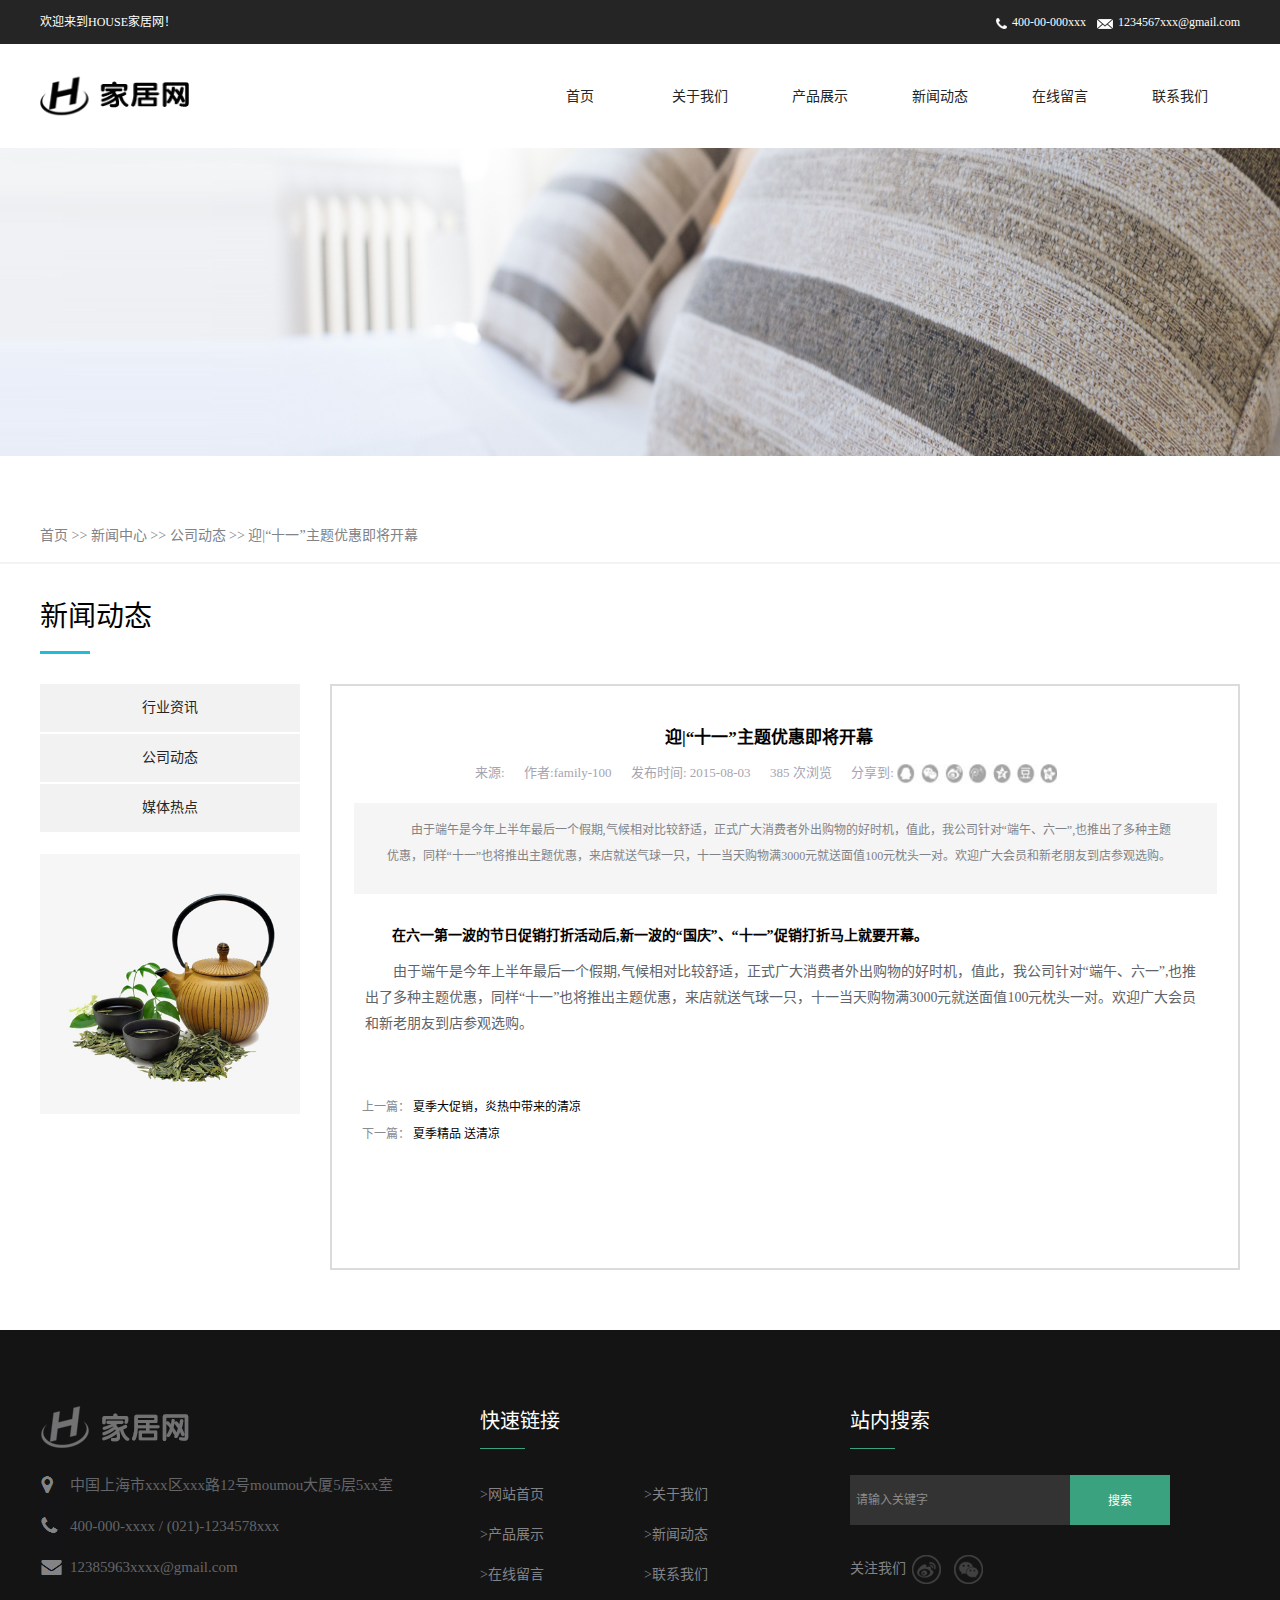
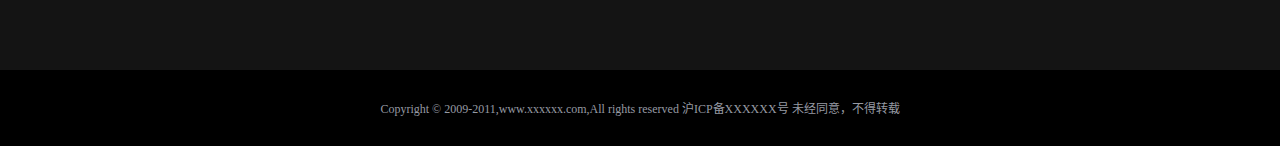
<file: pages/newsDetails.html>
<!DOCTYPE html>
<html lang="zh-CN">

<head>
    <meta charset="UTF-8">
    <meta http-equiv="X-UA-Compatible" content="IE=edge">
    <meta name="viewport" content="width=device-width, initial-scale=1.0">
    <title>新闻详情</title>
    <!-- 重置 -->
    <link rel="stylesheet" href="../css/reset.css">
    <!-- 引入公共样式 -->
    <link rel="stylesheet" href="../css/common.css">
    <!-- 页面样式 -->
    <link rel="stylesheet" href="../css/newsDetails.css">
</head>

<body>
    <!-- 顶部 -->
    <div class="header">
        <div class="container clearfix">
            <div class=" fl">
                欢迎来到HOUSE家居网！
            </div>
            <div class="fr">
                <div class="fl">
                    <a href="#">
                        <img src="../images/tel.png" alt="">
                        400-00-000xxx
                    </a>
                </div>
                <div class="fr">
                    <a href="#">
                        <img src="../images/mail.png" alt="">
                        1234567xxx@gmail.com
                    </a>
                </div>
            </div>
        </div>
    </div>
    <!-- 导航 -->
    <div class="container nav">
        <!-- logo部分 -->
        <div class="logo fl">
            <a href="index.html">
                <img src="../images/logo.png" alt="">
            </a>
        </div>
        <!-- 导航部分 -->
        <ul class="navul fr">
            <li>
                <a href="index.html">首页</a>
            </li>
            <li>
                <a href="aboutUs.html">关于我们</a>
            </li>
            <li>
                <a href="productShow.html">产品展示</a>
            </li>
            <li>
                <a href="news.html">新闻动态</a>
            </li>
            <li>
                <a href="message.html">在线留言</a>
            </li>
            <li>
                <a href="contactUs.html">联系我们</a>
            </li>
        </ul>
    </div>
    <!-- 图片 -->
    <div class="dingbutu">
        <img src="../images/banner5.jpg" alt="">
    </div>
    <!-- 点击路径 -->
    <div class="path">
        <div class="container">
            首页 >> 新闻中心 >> 公司动态 >> 迎|“十一”主题优惠即将开幕
        </div>
    </div>
    <!-- 标题部分 -->
    <div class=" container">
        <div class="biaoti">
            新闻动态
        </div>
    </div>
    <!-- 主体部分 -->
    <div class="container clearfix">
        <!-- 左边 -->
        <div class="clearfix fl">
            <ul id="kinds" class="clearfix">
                <li>
                    <a href="#">行业资讯</a>
                </li>
                <li><a href="#">公司动态</a></li>
                <li><a href="#">媒体热点</a></li>
            </ul>
            <!-- 图片 -->
            <div class="tu fl">
                <img src="../images/08.jpg" alt="">
            </div>
        </div>
        <!-- 右边 -->
        <div class="mainright fr">
            <h3>迎|“十一”主题优惠即将开幕</h3>
            <span class="from">
                来源: &emsp; 作者:family-100 &emsp; 发布时间: 2015-08-03 &emsp; 385 次浏览 &emsp; 分享到:
                <img src="../images/fenxian.png" alt="">
            </span>
            <p class="pro1">
                由于端午是今年上半年最后一个假期,气候相对比较舒适，正式广大消费者外出购物的好时机，值此，我公司针对“端午、六一”,也推出了多种主题优惠，同样“十一”也将推出主题优惠，来店就送气球一只，十一当天购物满3000元就送面值100元枕头一对。欢迎广大会员和新老朋友到店参观选购。
            </p>
            <h4>
                在六一第一波的节日促销打折活动后,新一波的“国庆”、“十一”促销打折马上就要开幕。
            </h4>
            <p class="pro2">
                由于端午是今年上半年最后一个假期,气候相对比较舒适，正式广大消费者外出购物的好时机，值此，我公司针对“端午、六一”,也推出了多种主题优惠，同样“十一”也将推出主题优惠，来店就送气球一只，十一当天购物满3000元就送面值100元枕头一对。欢迎广大会员和新老朋友到店参观选购。
            </p>
            <p class="last">
                <a href="#">
                    <span>上一篇：</span> 夏季大促销，炎热中带来的清凉
                </a>
            </p>
            <p class="next">
                <a href="#">
                    <span>下一篇：</span> 夏季精品 送清凉
                </a>
            </p>
        </div>
    </div>
    <!-- 底部功能 -->
    <div class="bottom">
        <div class="container clearfix">
            <!-- 地址 -->
            <div class="address fl">
                <div class="logo2">
                    <img src="../images/logo2.jpg" alt="">
                </div>
                <div class="left fl">
                    <img src="../images/icon.jpg" alt="">
                </div>
                <div class="right fl">
                    <p>
                        <a href="#">
                            中国上海市xxx区xxx路12号moumou大厦5层5xx室
                        </a>
                    </p>
                    <p>
                        <a href="#">
                            400-000-xxxx / (021)-1234578xxx
                        </a>
                    </p>
                    <p>
                        <a href="#">
                            12385963xxxx@gmail.com
                        </a>
                    </p>
                </div>
            </div>
            <!-- 快速链接 -->
            <div class="lianjie fl">
                <div class="fast">
                    <a href="#">
                        快速链接
                    </a>
                </div>
                <ul class="lj">
                    <li><a href="index.html">
                            >网站首页
                        </a></li>
                    <li><a href="aboutUs.html">
                            >关于我们
                        </a></li>
                    <li><a href="productShow.html">
                            >产品展示
                        </a></li>
                    <li><a href="news.html">
                            >新闻动态
                        </a></li>
                    <li><a href="message.html">
                            >在线留言
                        </a></li>
                    <li><a href="contactUs.html">
                            >联系我们
                        </a></li>
                </ul>
            </div>
            <!-- 站内搜索 -->
            <div class="insou fl">
                <div class="zhannei">
                    <a href="#">
                        站内搜索
                    </a>
                </div>
                <div class="sous">
                    <form action="">
                        <input type="text" name="sous" class="int fl" value="请输入关键字">
                        <button type="button" class="but">
                            搜索
                        </button>
                    </form>
                </div>
                <div class="guanzhu">
                    <a href="#">
                        关注我们
                        <img src="../images/fenxiang.png" alt="">
                    </a>
                </div>
            </div>
        </div>
    </div>
    <!-- 版权 -->
    <div id="copyright">
        <div class="container banquan">
            <p>Copyright &copy; 2009-2011,www.xxxxxx.com,All rights reserved 沪ICP备XXXXXX号 未经同意，不得转载
            </p>
        </div>
    </div>
</body>

</html>
</file>
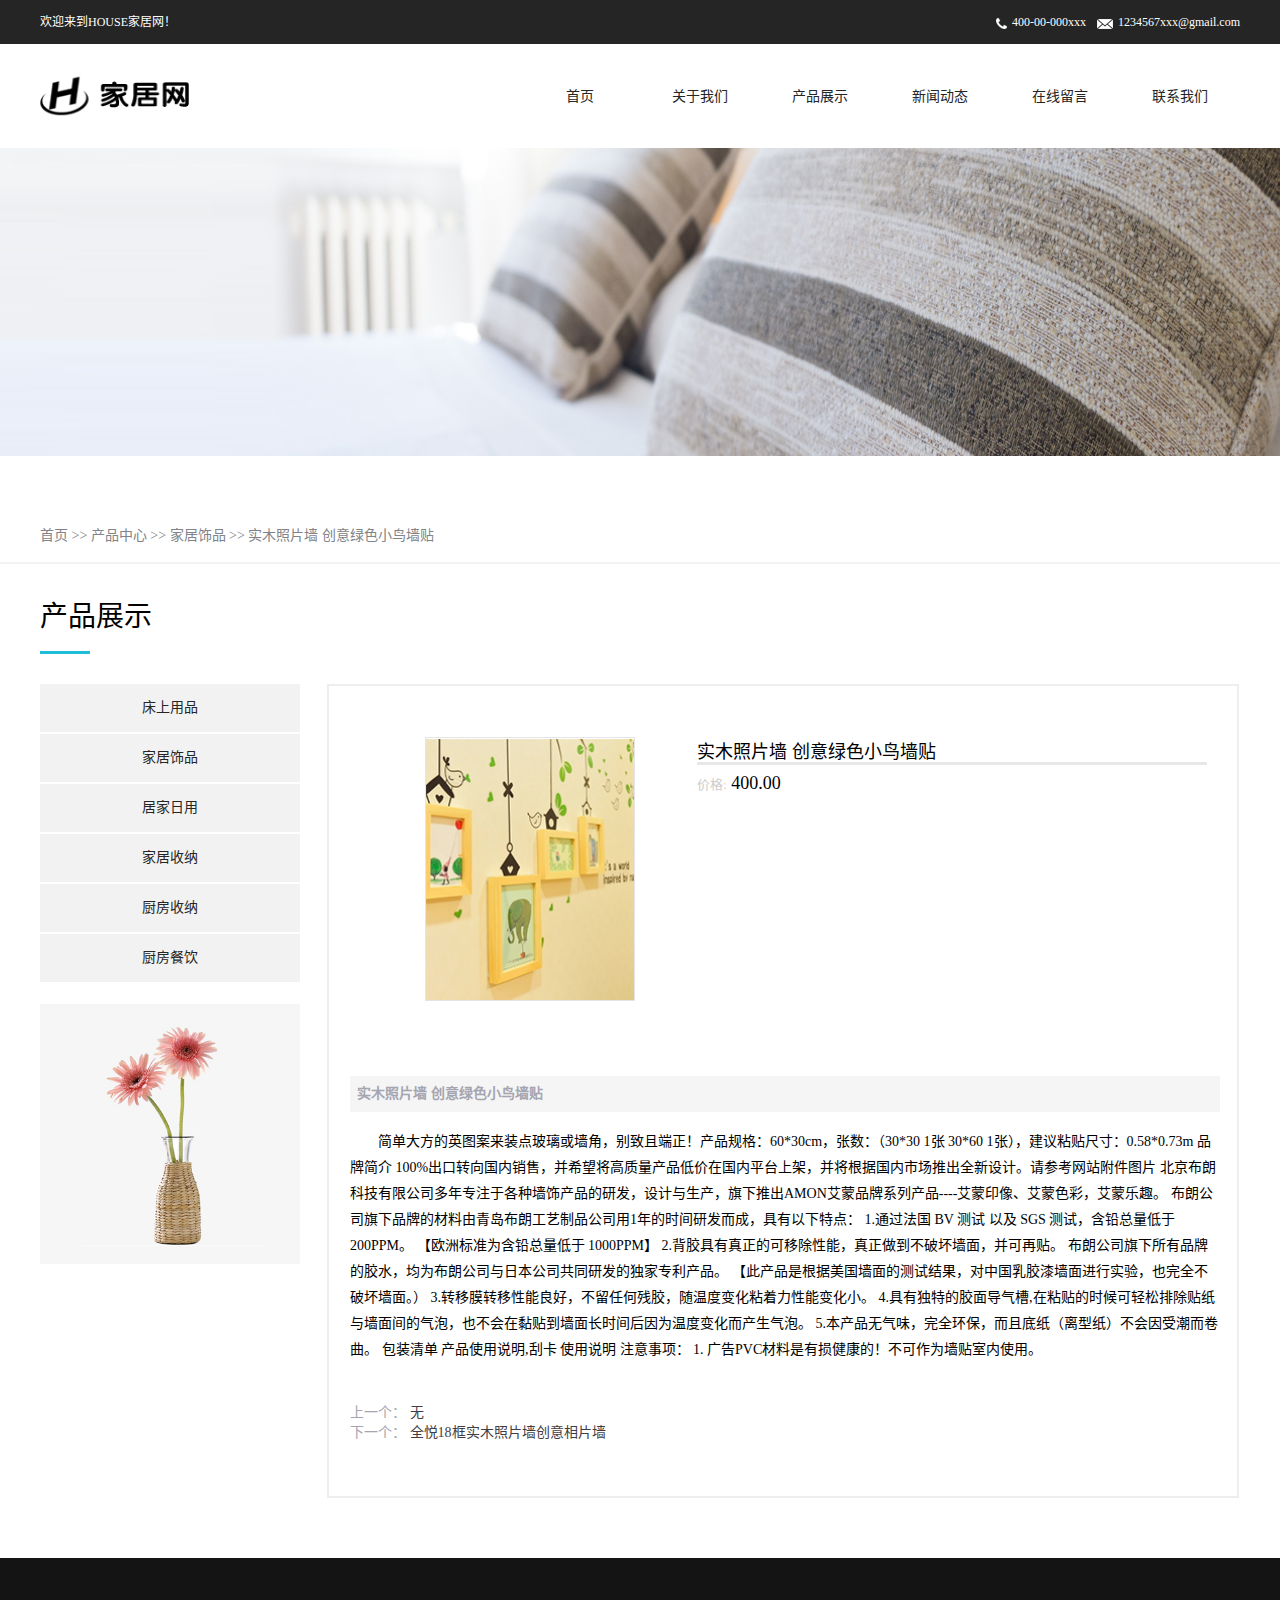
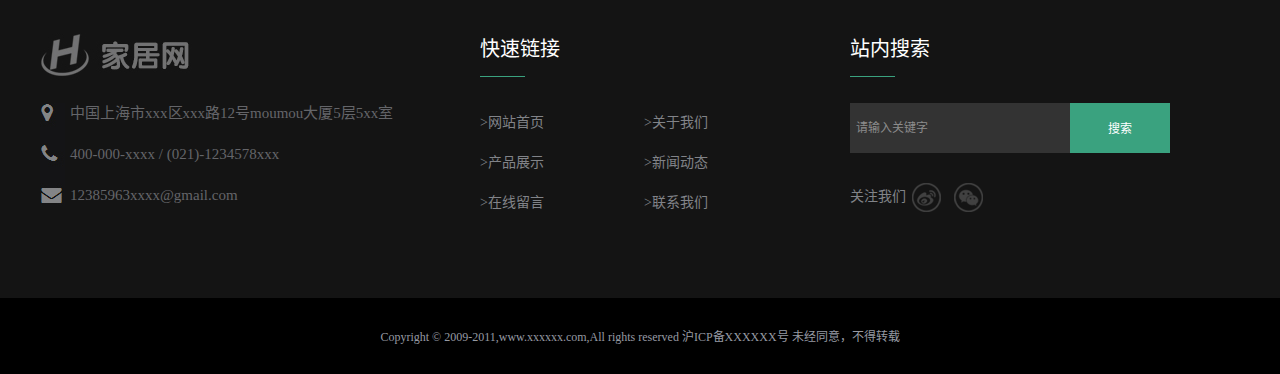
<file: pages/productDetails.html>
<!DOCTYPE html>
<html lang="zh-CN">

<head>
    <meta charset="UTF-8">
    <meta http-equiv="X-UA-Compatible" content="IE=edge">
    <meta name="viewport" content="width=device-width, initial-scale=1.0">
    <title>产品详情</title>
    <!-- 重置 -->
    <link rel="stylesheet" href="../css/reset.css">
    <!-- 引入公共样式 -->
    <link rel="stylesheet" href="../css/common.css">
    <!-- 页面样式 -->
    <link rel="stylesheet" href="../css/productDetails.css">
</head>

<body>
    <!-- 顶部 -->
    <div class="header">
        <div class="container clearfix">
            <div class=" fl">
                欢迎来到HOUSE家居网！
            </div>
            <div class="fr">
                <div class="fl">
                    <a href="#">
                        <img src="../images/tel.png" alt="">
                        400-00-000xxx
                    </a>
                </div>
                <div class="fr">
                    <a href="#">
                        <img src="../images/mail.png" alt="">
                        1234567xxx@gmail.com
                    </a>
                </div>
            </div>
        </div>
    </div>
    <!-- 导航 -->
    <div class="container nav">
        <!-- logo部分 -->
        <div class="logo fl">
            <a href="index.html">
                <img src="../images/logo.png" alt="">
            </a>
        </div>
        <!-- 导航部分 -->
        <ul class="navul fr">
            <li>
                <a href="index.html">首页</a>
            </li>
            <li>
                <a href="aboutUs.html">关于我们</a>
            </li>
            <li>
                <a href="productShow.html">产品展示</a>
            </li>
            <li>
                <a href="news.html">新闻动态</a>
            </li>
            <li>
                <a href="message.html">在线留言</a>
            </li>
            <li>
                <a href="contactUs.html">联系我们</a>
            </li>
        </ul>
    </div>
    <!-- 图片 -->
    <div class="dingbutu">
        <img src="../images/banner5.jpg" alt="">
    </div>
    <!-- 点击路径 -->
    <div class="path">
        <div class="container">
            首页 >> 产品中心 >> 家居饰品 >> 实木照片墙 创意绿色小鸟墙贴
        </div>
    </div>
    <!-- 标题部分 -->
    <div class=" container">
        <div class="biaoti">
            产品展示
        </div>
    </div>
    <!-- 主体部分 -->
    <div class="container clearfix">
        <!-- 左边 -->
        <div class="clearfix fl">
            <ul id="kinds" class="clearfix">
                <li>
                    <a href="#">床上用品</a>
                </li>
                <li><a href="#">家居饰品</a></li>
                <li><a href="#">居家日用</a></li>
                <li><a href="#">家居收纳</a></li>
                <li><a href="#">厨房收纳</a></li>
                <li><a href="#">厨房餐饮</a></li>
            </ul>
            <!-- 图片 -->
            <div class="tu">
                <img src="../images/02_wqpl.jpg" alt="">
            </div>
        </div>
        <!-- 右边 -->
        <div class="mainright fl clearfix">
            <img src="../images/pro1.png" alt="" class="fl">
            <!-- 标题与价格部分 -->
            <div class="title fl">
                <span>实木照片墙 创意绿色小鸟墙贴</span>
                <p><span>价格:</span> 400.00</p>
            </div>
            <h3>实木照片墙 创意绿色小鸟墙贴</h3>
            <!-- 内容 -->
            <p class="content">
                简单大方的英图案来装点玻璃或墙角，别致且端正！产品规格：60*30cm，张数：（30*30 1张 30*60 1张），建议粘贴尺寸：0.58*0.73m 品牌简介
                100%出口转向国内销售，并希望将高质量产品低价在国内平台上架，并将根据国内市场推出全新设计。请参考网站附件图片
                北京布朗科技有限公司多年专注于各种墙饰产品的研发，设计与生产，旗下推出AMON艾蒙品牌系列产品----艾蒙印像、艾蒙色彩，艾蒙乐趣。
                布朗公司旗下品牌的材料由青岛布朗工艺制品公司用1年的时间研发而成，具有以下特点： 1.通过法国 BV 测试 以及 SGS 测试，含铅总量低于 200PPM。 【欧洲标准为含铅总量低于 1000PPM】
                2.背胶具有真正的可移除性能，真正做到不破坏墙面，并可再贴。 布朗公司旗下所有品牌的胶水，均为布朗公司与日本公司共同研发的独家专利产品。
                【此产品是根据美国墙面的测试结果，对中国乳胶漆墙面进行实验，也完全不破坏墙面。） 3.转移膜转移性能良好，不留任何残胶，随温度变化粘着力性能变化小。
                4.具有独特的胶面导气槽,在粘贴的时候可轻松排除贴纸与墙面间的气泡，也不会在黏贴到墙面长时间后因为温度变化而产生气泡。 5.本产品无气味，完全环保，而且底纸（离型纸）不会因受潮而卷曲。 包装清单
                产品使用说明,刮卡 使用说明 注意事项： 1. 广告PVC材料是有损健康的！不可作为墙贴室内使用。
            </p>
            <!-- 查看 -->
            <div class="ck">
                <a href="#">
                    <span>上一个：</span> 无
                </a>
                <a href="#">
                    <span>下一个：</span> 全悦18框实木照片墙创意相片墙</a>
            </div>
        </div>


    </div>
    <!-- 底部功能 -->
    <div class="bottom">
        <div class="container clearfix">
            <!-- 地址 -->
            <div class="address fl">
                <div class="logo2">
                    <img src="../images/logo2.jpg" alt="">
                </div>
                <div class="left fl">
                    <img src="../images/icon.jpg" alt="">
                </div>
                <div class="right fl">
                    <p>
                        <a href="#">
                            中国上海市xxx区xxx路12号moumou大厦5层5xx室
                        </a>
                    </p>
                    <p>
                        <a href="#">
                            400-000-xxxx / (021)-1234578xxx
                        </a>
                    </p>
                    <p>
                        <a href="#">
                            12385963xxxx@gmail.com
                        </a>
                    </p>
                </div>
            </div>
            <!-- 快速链接 -->
            <div class="lianjie fl">
                <div class="fast">
                    <a href="#">
                        快速链接
                    </a>
                </div>
                <ul class="lj">
                    <li><a href="index.html">
                            >网站首页
                        </a></li>
                    <li><a href="aboutUs.html">
                            >关于我们
                        </a></li>
                    <li><a href="productShow.html">
                            >产品展示
                        </a></li>
                    <li><a href="news.html">
                            >新闻动态
                        </a></li>
                    <li><a href="message.html">
                            >在线留言
                        </a></li>
                    <li><a href="contactUs.html">
                            >联系我们
                        </a></li>
                </ul>
            </div>
            <!-- 站内搜索 -->
            <div class="insou fl">
                <div class="zhannei">
                    <a href="#">
                        站内搜索
                    </a>
                </div>
                <div class="sous">
                    <form action="">
                        <input type="text" name="sous" class="int fl" value="请输入关键字">
                        <button type="button" class="but">
                            搜索
                        </button>
                    </form>
                </div>
                <div class="guanzhu">
                    <a href="#">
                        关注我们
                        <img src="../images/fenxiang.png" alt="">
                    </a>
                </div>
            </div>
        </div>
    </div>
    <!-- 版权 -->
    <div id="copyright">
        <div class="container banquan">
            <p>Copyright &copy; 2009-2011,www.xxxxxx.com,All rights reserved 沪ICP备XXXXXX号 未经同意，不得转载
            </p>
        </div>
    </div>
</body>

</html>
</file>
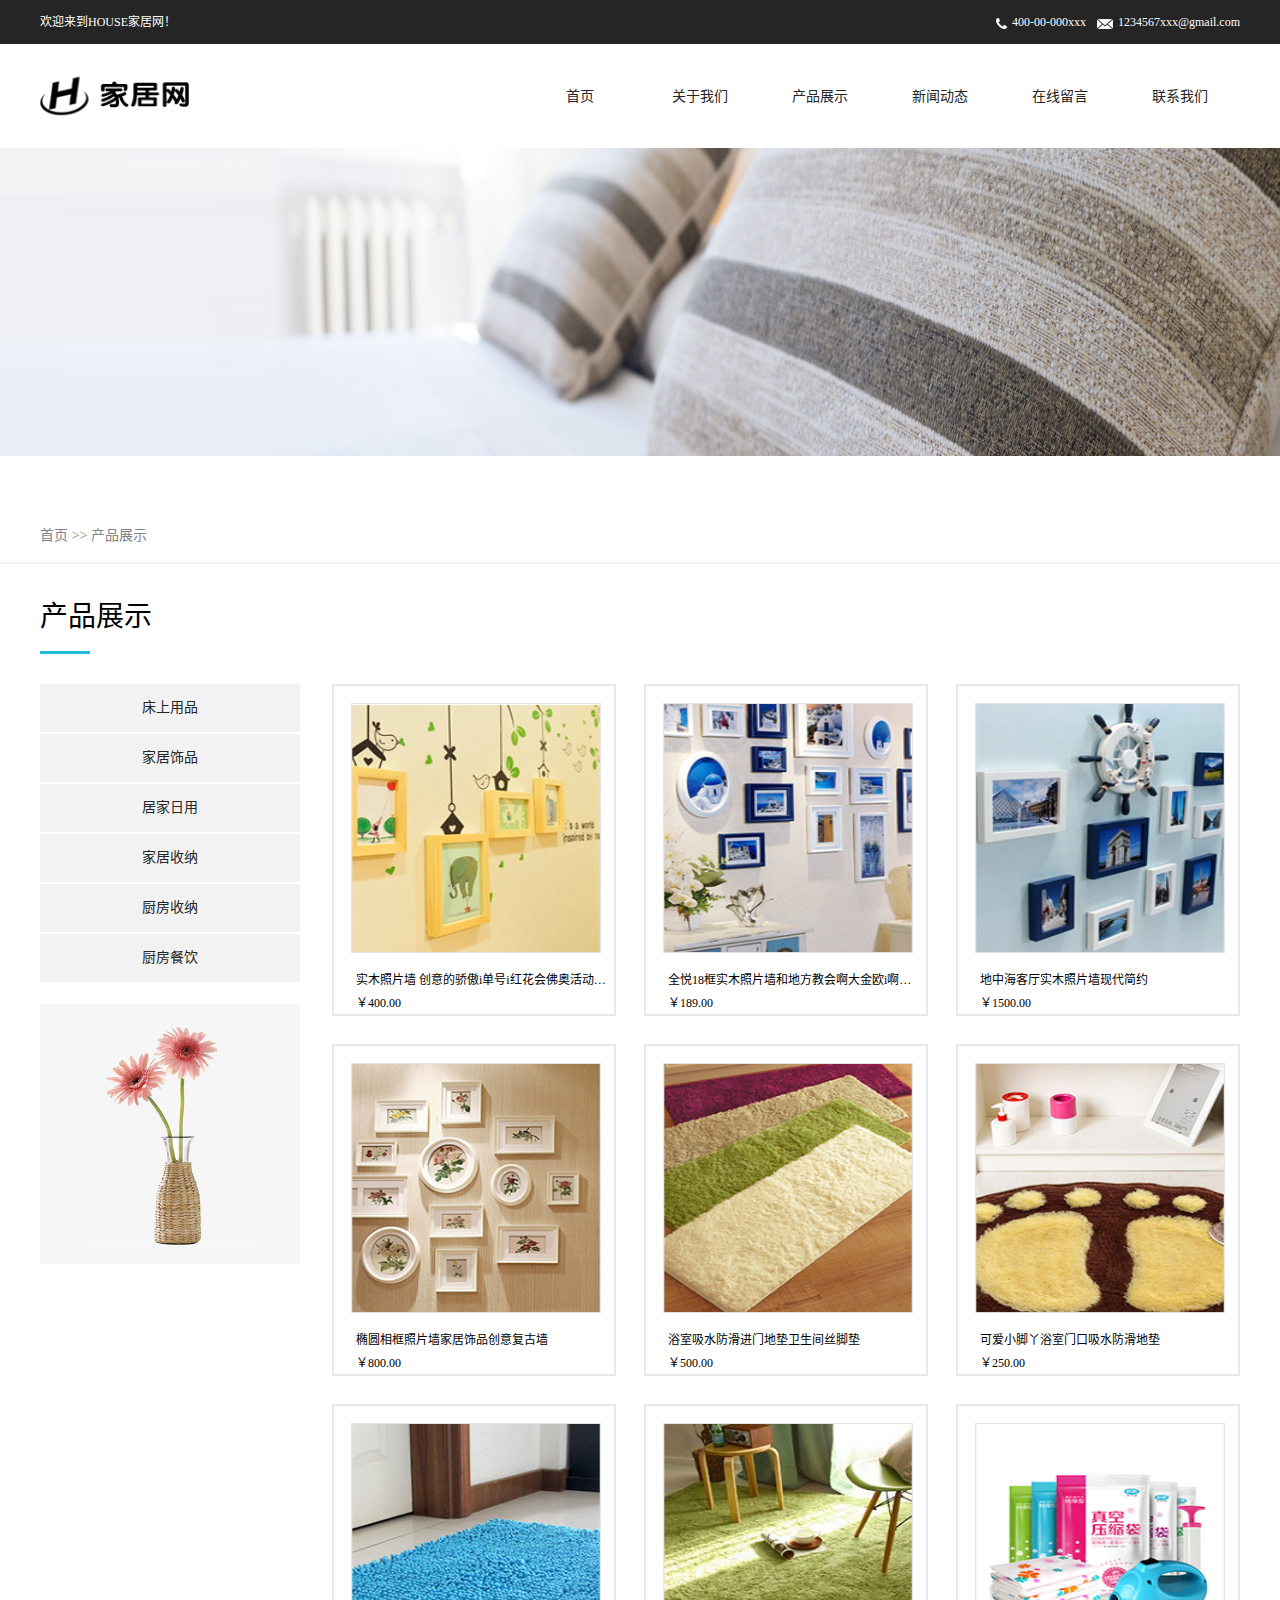
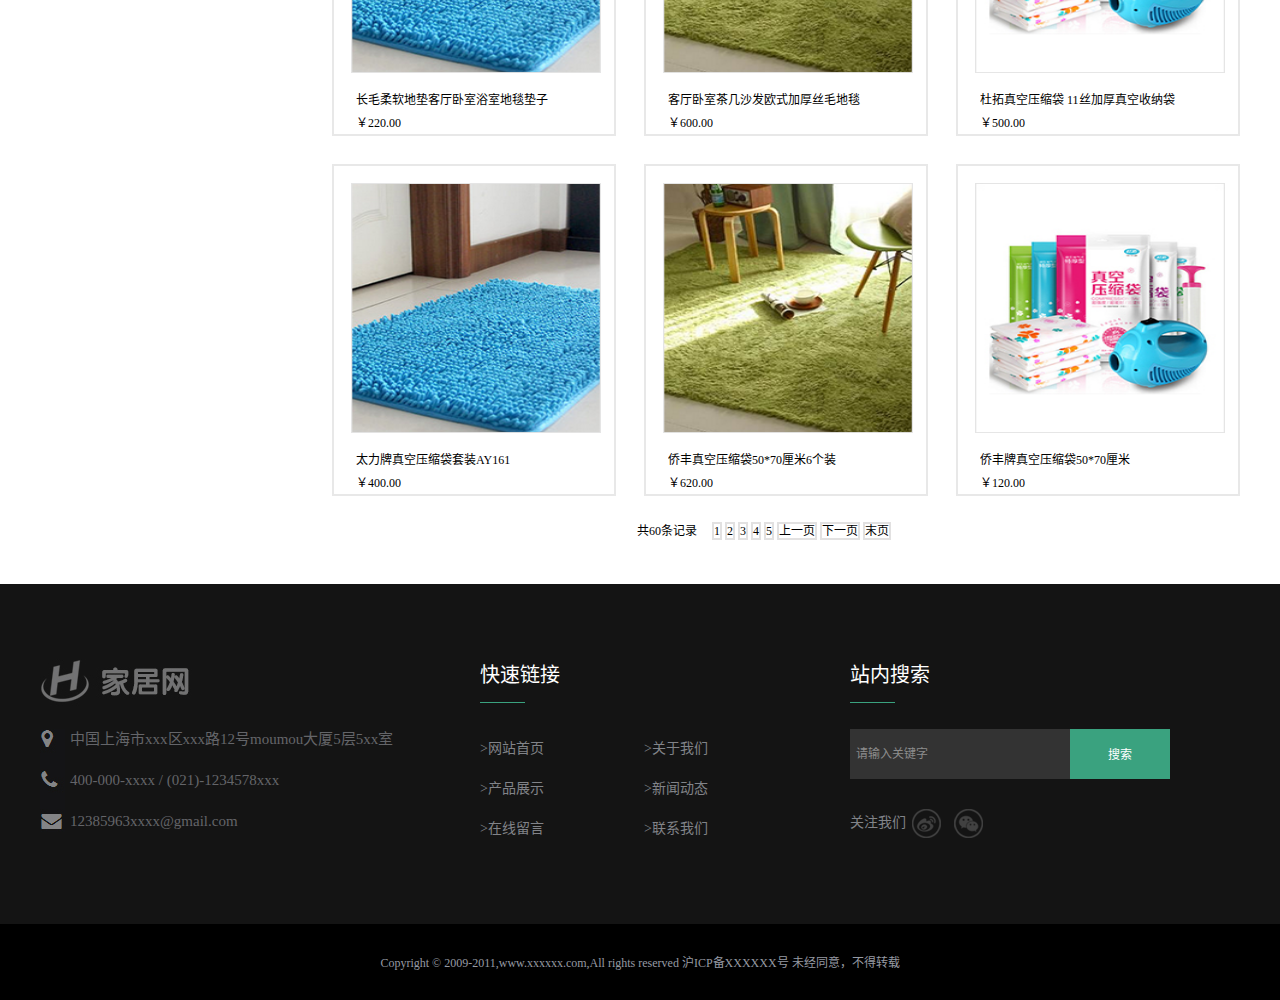
<file: pages/productShow.html>
<!DOCTYPE html>
<html lang="zh-CN">

<head>
    <meta charset="UTF-8">
    <meta http-equiv="X-UA-Compatible" content="IE=edge">
    <meta name="viewport" content="width=device-width, initial-scale=1.0">
    <title>产品展示</title>
    <!-- 重置 -->
    <link rel="stylesheet" href="../css/reset.css">
    <!-- 引入公共样式 -->
    <link rel="stylesheet" href="../css/common.css">
    <!-- 页面样式 -->
    <link rel="stylesheet" href="../css/productShow.css">
</head>

<body>
    <!-- 顶部 -->
    <div class="header">
        <div class="container clearfix">
            <div class=" fl">
                欢迎来到HOUSE家居网！
            </div>
            <div class="fr">
                <div class="fl">
                    <a href="#">
                        <img src="../images/tel.png" alt="">
                        400-00-000xxx
                    </a>
                </div>
                <div class="fr">
                    <a href="#">
                        <img src="../images/mail.png" alt="">
                        1234567xxx@gmail.com
                    </a>
                </div>
            </div>
        </div>
    </div>
    <!-- 导航 -->
    <div class="container nav">
        <!-- logo部分 -->
        <div class="logo fl">
            <a href="index.html">
                <img src="../images/logo.png" alt="">
            </a>
        </div>
        <!-- 导航部分 -->
        <ul class="navul fr">
            <li>
                <a href="index.html">首页</a>
            </li>
            <li>
                <a href="aboutUs.html">关于我们</a>
            </li>
            <li>
                <a href="productShow.html">产品展示</a>
            </li>
            <li>
                <a href="news.html">新闻动态</a>
            </li>
            <li>
                <a href="message.html">在线留言</a>
            </li>
            <li>
                <a href="contactUs.html">联系我们</a>
            </li>
        </ul>
    </div>
    <!-- 图片 -->
    <div class="dingbutu">
        <img src="../images/banner5.jpg" alt="">
    </div>
    <!-- 点击路径 -->
    <div class="path">
        <div class="container">
            首页 >> 产品展示
        </div>
    </div>
    <!-- 标题部分 -->
    <div class=" container">
        <div class="biaoti">
            产品展示
        </div>
    </div>
    <!-- 主体部分 -->
    <div class="container clearfix">
        <!-- 左边 -->
        <div class="clearfix fl">
            <ul id="kinds" class="clearfix">
                <li>
                    <a href="#">床上用品</a>
                </li>
                <li><a href="#">家居饰品</a></li>
                <li><a href="#">居家日用</a></li>
                <li><a href="#">家居收纳</a></li>
                <li><a href="#">厨房收纳</a></li>
                <li><a href="#">厨房餐饮</a></li>
            </ul>
            <!-- 图片 -->
            <div class="tu">
                <img src="../images/02_wqpl.jpg" alt="">
            </div>
        </div>
        <!-- 右边 -->
        <div class="mainright fr">
            <ul>
                <li><a href="productDetails.html">
                        <img src="../images/pro1.png" alt="">
                        <p>实木照片墙 创意的骄傲i单号i红花会佛奥活动i绿色小鸟墙贴</p>
                        <span>￥400.00</span>
                    </a></li>
                <li><a href="#"><img src="../images/pro2.png" alt="">
                        <p>全悦18框实木照片墙和地方教会啊大金欧i啊街道i街道创意相片墙</p><span>￥189.00</span>
                    </a></li>
                <li><a href="#"><img src="../images/pro3.png" alt="">
                        <p>地中海客厅实木照片墙现代简约</p><span>￥1500.00</span>
                    </a></li>
                <li><a href="#"><img src="../images/pro4.png" alt="">
                        <p> 椭圆相框照片墙家居饰品创意复古墙</p><span>￥800.00</span>
                    </a></li>
                <li><a href="#"><img src="../images/pro5.png" alt="">
                        <p>浴室吸水防滑进门地垫卫生间丝脚垫</p><span>￥500.00</span>
                    </a></li>
                <li><a href="#"><img src="../images/pro6.png" alt="">
                        <p> 可爱小脚丫浴室门口吸水防滑地垫</p><span>￥250.00</span>
                    </a></li>
                <li><a href="#"><img src="../images/pro7.png" alt="">
                        <p>长毛柔软地垫客厅卧室浴室地毯垫子</p><span>￥220.00</span>
                    </a></li>
                <li><a href="#"><img src="../images/pro8.png" alt="">
                        <p> 客厅卧室茶几沙发欧式加厚丝毛地毯</p><span>￥600.00</span>
                    </a></li>
                <li><a href="#"><img src="../images/pro9.jpg" alt="">
                        <p>杜拓真空压缩袋 11丝加厚真空收纳袋</p><span>￥500.00</span>
                    </a></li>
                <li><a href="#"><img src="../images/pro7.png" alt="">
                        <p> 太力牌真空压缩袋套装AY161</p><span>￥400.00</span>
                    </a></li>
                <li><a href="#"><img src="../images/pro8.png" alt="">
                        <p> 侨丰真空压缩袋50*70厘米6个装</p><span>￥620.00</span>
                    </a></li>
                <li><a href="#"><img src="../images/pro9.jpg" alt="">
                        <p> 侨丰牌真空压缩袋50*70厘米</p><span>￥120.00</span>
                    </a></li>
            </ul>
            <!-- 记录 -->
            <div class="record">
                共60条记录&emsp;
                <a href="#">1</a>
                <a href="#">2</a>
                <a href="#">3</a>
                <a href="#">4</a>
                <a href="#">5</a>
                <a href="#">上一页</a>
                <a href="#">下一页</a>
                <a href="#">末页</a>
            </div>
        </div>
        

    </div>
    <!-- 底部功能 -->
    <div class="bottom">
        <div class="container clearfix">
            <!-- 地址 -->
            <div class="address fl">
                <div class="logo2">
                    <img src="../images/logo2.jpg" alt="">
                </div>
                <div class="left fl">
                    <img src="../images/icon.jpg" alt="">
                </div>
                <div class="right fl">
                    <p>
                        <a href="#">
                            中国上海市xxx区xxx路12号moumou大厦5层5xx室
                        </a>
                    </p>
                    <p>
                        <a href="#">
                            400-000-xxxx / (021)-1234578xxx
                        </a>
                    </p>
                    <p>
                        <a href="#">
                            12385963xxxx@gmail.com
                        </a>
                    </p>
                </div>
            </div>
            <!-- 快速链接 -->
            <div class="lianjie fl">
                <div class="fast">
                    <a href="#">
                        快速链接
                    </a>
                </div>
                <ul class="lj">
                    <li><a href="index.html">
                            >网站首页
                        </a></li>
                    <li><a href="aboutUs.html">
                            >关于我们
                        </a></li>
                    <li><a href="productShow.html">
                            >产品展示
                        </a></li>
                    <li><a href="news.html">
                            >新闻动态
                        </a></li>
                    <li><a href="message.html">
                            >在线留言
                        </a></li>
                    <li><a href="contactUs.html">
                            >联系我们
                        </a></li>
                </ul>
            </div>
            <!-- 站内搜索 -->
            <div class="insou fl">
                <div class="zhannei">
                    <a href="#">
                        站内搜索
                    </a>
                </div>
                <div class="sous">
                    <form action="">
                        <input type="text" name="sous" class="int fl" value="请输入关键字">
                        <button type="button" class="but">
                            搜索
                        </button>
                    </form>
                </div>
                <div class="guanzhu">
                    <a href="#">
                        关注我们
                        <img src="../images/fenxiang.png" alt="">
                    </a>
                </div>
            </div>
        </div>
    </div>
    <!-- 版权 -->
    <div id="copyright">
        <div class="container banquan">
            <p>Copyright &copy; 2009-2011,www.xxxxxx.com,All rights reserved 沪ICP备XXXXXX号 未经同意，不得转载
            </p>
        </div>
    </div>
</body>

</html>
</file>
<file: css/common.css>
/* 版心 */
.container {
    width: 1200px;
    margin: 0 auto;
}


/* 左浮动 */
.fl {
    float: left;
}

/* 右浮动 */
.fr {
    float: right;
}
/* 清除浮动 */

.clearfix:before,
.clearfix:after {
    content: "";
    display: table;
}

.clearfix:after {
    clear: both;
}

.clearfix {
    *zoom: 1;
}
/* 顶部 */
.header {
    min-width: 1200px;
    /* height: 44px; */
    background-color: #252525;
    font-size: 12px;
    line-height: 44px;
    color: #ffffff;
}

.header a {
    color: #fff;
    height: 44px;
    margin-left: 10px;
}


/* 导航 */
.nav {
    /* min-width: 1200px; */
    height: 104px;
}

/* logo部分 */
.logo {
    width: 152px;
    height: 76px;
    padding-top: 28px;
}

.logo img {
    width: 152px;
    height: 46px;
}

/* 导航部分 */
.navul {
    width: 720px;
    height: 104px;

}

.navul li {
    width: 120px;
    height: 61px;
    margin-top: 43px;
    background-color: #fff;
    font-size: 14px;
    line-height: 20px;
    text-align: center;
    float: left;
}

.navul li a {
    text-decoration: none;
    color: #252525;
}

.navul li:hover {
    background: url(../images/nav_move.jpg) no-repeat;
    background-position: center -10px;
}

/* 图片 */
.dingbutu {
    /* width: 100%; */
    min-width: 1200px;
    height: 308px;
}

.dingbutu img {
    width: 100%;
    height: 100%;
}

/* 点击路径 */
.path {
    /* width: 100%; */
    min-width: 1200px;
    height: 52px;
    border-bottom: 2px solid #f3f3f3;
    font-size: 14px;
    line-height: 52px;
    color: #818388;
    margin-top: 54px;
}

/* 标题部分 */

.biaoti {
    margin-top: 30px;
    font-size: 28px;
    height: 90px;
    background: url(../images/nav_bg02.png) no-repeat;
    background-position: left 0;
}

/* 主体部分 */
/* 左边 */

#kinds {
    width: 260px;
    /* overflow: hidden; */
    margin-bottom: 20px;
}

#kinds li {
    float: left;
    width: 260px;
    height: 48px;
    line-height: 48px;
    font-size: 14px;
    text-align: center;
    margin-bottom: 2px;
    background-color: #f2f2f2;
}

#kinds li a {

    color: #252525;
}

/* 图片 */
.tu {
    width: 260px;
    height: 260px;
}

.tu img {
    width: 100%;
    height: 100%;
}
/* 底部功能 */
.bottom {
    min-width: 1200px;
    height: 265px;
    background-color: #141414;
    margin-top: 60px;
    padding-top: 75px;
}

/* 地址 */
.address {
    width: 440px;
    height: 265px;
}

.address .logo2 {
    width: 160px;
    height: 70px;
}

.address .logo img {
    width: 100%;
    height: 40px;
}

.address .left {
    width: 30px;
    height: 110px;
}

.address .right {
    width: 400px;
    height: 110px;
}

.address .right a {
    display: block;
    width: 400px;
    height: 20px;
    line-height: 20px;
    font-size: 15px;
    margin-bottom: 21px;
    color: #646569;
}

/* 快速链接 */
.lianjie {
    width: 370px;
    height: 265px;
}

.fast {
    width: 370px;
    height: 70px;
    font-size: 20px;
    background: url(../images/line_bg.png) no-repeat;
    background-position: left 0;
}

.fast a {
    text-decoration: none;
    color: #fff;
}

.lianjie .lj {
    width: 370px;
    height: 120px;
}

.lianjie .lj li {
    width: 74px;
    height: 40px;
    font-size: 14px;
    line-height: 40px;
    float: left;
    margin-right: 90px;
}

.lj li a {
    /* text-decoration: none; */
    color: #818388;
}

/* 站内搜索 */
.insou {
    width: 390px;
    height: 192px;
}

.zhannei {
    width: 390px;
    height: 70px;
    font-size: 20px;
    background: url(../images/line_bg.png) no-repeat;
    background-position: left 0;
}

.zhannei a {
    text-decoration: none;
    color: #fff;
}

.insou .sous {
    width: 350px;
    height: 50px;
}

.sous .int {
    width: 220px;
    height: 50px;
    background-color: #333333;
    font-size: 12px;
    line-height: 50px;
    color: #8c8c8c;
    text-indent: 0.5em;
    border: 0;
}

.sous .but {
    width: 100px;
    height: 50px;
    background-color: #3aa27f;
    color: #fff;
    border: 0;

    /* margin-right: 0; */
}

.guanzhu {
    margin-top: 30px;
    width: 150px;
    height: 36px;
    font-size: 14px;
}

.guanzhu a {
    text-decoration: none;
    color: #818388;
}

/* 版权 */
#copyright {
    min-width: 1200px;
    height: 76px;
    background-color: #000000;
    overflow: hidden;
}

.banquan {
    height: 12px;
    /* background-color: #111b24; */
    color: #969aa3;
    text-align: center;
    font-size: 12px;
    line-height: 12px;
    margin: 0 auto;
    margin-top: 33px;
}
</file>
<file: css/index.css>
/* 轮播图 */
.Rotation {
    min-width: 1200px;
    /* width: 100%; */
    height: 550px;
    overflow: hidden;

    position: relative;
}

.Rotation .tup {
    display: block;
    width: 100%;
    height: 550px;
    overflow: hidden;
}

.wenzi {
    width: 450px;
    height: 210px;
    text-decoration: none;
    color: #ffffff;
    /* 绝对定位 盒子居中 */
    position: absolute;
    left: 0;
    right: 0;
    top: 0;
    bottom: 0;
    margin: auto;
    background: url(../images/border.png) no-repeat;
    background-size: contain;
}

.biaoyu {
    width: 360px;
    height: 83px;
    padding-top: 36px;
    font-size: 42px;
    text-align: center;
    margin: 0 auto;
    font-weight: 700;
}

.wenzi p {
    width: 360px;
    height: 20px;
    font-size: 19px;
    margin: auto;
    text-align: center;
    margin-bottom: 10px;
}

/* 轮播图-锚点链接  小圆点*/
.rotul {
    width: 80px;
    height: 30px;
    position: absolute;
    left: 50%;
    margin-left: -40px;
    bottom: 10px;
}

.rotul li {
    float: left;
    margin-left: 10px;
}

.rotul li a {
    display: block;
    width: 10px;
    height: 10px;
    border-radius: 10px;
    border: 1px solid #fff;
}

.rotul li:hover a {
    background-color: #fff;
}



/* 优势 */
.advantage {
    height: 210px;
    margin-top: 30px;
    margin-bottom: 86px;
}

.advantage div {
    width: 400px;
    height: 210px;
}

.ad1 {
    background: url(../images/01.jpg) no-repeat;
}

.ad2 {
    background: url(../images/02.jpg) no-repeat;
}

.ad3 {
    background: url(../images/03.jpg) no-repeat;
}

.title {
    width: 400px;
    height: 24px;
    padding-top: 40px;
    font-size: 20px;
    text-align: center;
    line-height: 24px;
    margin: 0 auto;
    color: #fff;
    margin-bottom: 30px;
}

.advantage p {
    width: 400px;
    height: 28px;
    font-size: 14px;
    text-align: center;
    line-height: 28px;
    margin: 0 auto;
    color: #6d7888;
}

/* 产品 */

.pronav {
    height: 90px;

}

#one {
    font-size: 28px;
    height: 90px;
    color: #000;
    background: url(../images/nav_bg02.png) no-repeat;
    background-position: left 0;

}

#tow {
    width: 180px;
    height: 38px;
    text-align: center;
    line-height: 38px;
    font-size: 18px;
    color: #bbb8b5;
}

/* 产品图片 */
.product {
    width: 600px;
    height: 580px;
}

.product li {
    width: 272px;
    height: 276px;
    margin-right: 28px;
    margin-bottom: 28px;
    float: left;
    position: relative;
}

.product li img {
    width: 100%;
    height: 100%;
}

.img2 {
    position: absolute;
    top: 0;
    left: 0;
    display: none;
}

li:hover .img2 {
    display: block;
}

.chang {
    width: 600px;
    height: 580px;
    position: relative;
}

.chang img {
    width: 100%;
    height: 100%;
}

.chang:hover .img2 {
    display: block;
}


/* 关于我们 */
.aboutUs {
    /* width: 100%; */
    min-width: 1200px;
    height: 510px;
    background: url(../images/banner3.jpg) no-repeat #f3f3f3 center;
    margin-top: 50px;
    overflow: hidden;
}

.aboutUs .guanyu {
    min-width: 1200px;
    height: 80px;
    font-size: 30px;
    /* height: 100px; */
    text-align: center;
    margin-top: 64px;
    background: #000;
    background: url(../images/nav_bg02.png) no-repeat;
    background-position: center -8px;
}

.text {
    width: 640px;
    height: 225px;
    font-size: 13px;
    line-height: 34px;
    text-align: center;
    margin: 0 auto;
    color: #6b6b6b;
}

#butn a{
    display: block;
    width: 155px;
    height: 46px;
    background-color: #25bbce;
    font-size: 12px;
    text-align: center;
    line-height: 46px;
    margin: 0 auto;
    margin-top: 40px;
    border-radius: 23px;
    text-decoration: none;
    color: #fff;
}


/* 新闻动态 */
.newnav {
    height: 90px;
    margin-top: 66px;
}

.newnav .one {
    font-size: 28px;
    height: 90px;
    background: url(../images/nav_bg02.png) no-repeat;
    background-position: left 0;
    color: #000;
}


.newnav .tow {
    width: 180px;
    height: 38px;
    text-align: center;
    line-height: 38px;
    font-size: 18px;
    color: #bbb8b5;
}

/* 最新信息 */
#newul {
    /* width: 382px; */
    height: 496px;
    margin: 0 auto;
}

#newul li {
    width: 382px;
    height: 496px;
    float: left;
    margin-right: 18px;
}

#newul li img {
    width: 382px;
    height: 255px;
}

#newul .subul {
    width: 382px;
    height: 240px;
}

#newul .subul li {
    width: 382px;
    height: 34px;
    line-height: 34px;
    border-bottom: 3px solid #d0d0d2;
    float: left;
}

#newul .subul li a {
    color: #000;
}
#newul .subul li a:hover div{
    text-decoration: underline;
}
.subul .content {
    width: 300px;
    height: 34px;
    font-size: 14px;
    line-height: 34px;
    float: left;
    /* 单行溢出时显示为省略号 */
    white-space: nowrap;
    overflow: hidden;
    text-overflow: ellipsis;
}

.content span {
    color: #15bded;
}

.subul .date {
    width: 74px;
    height: 12px;
    font-size: 12px;
    text-align: center;
    float: right;
    color: #a5a5b1;
}

.three {
    margin-left: 0;
}
</file>
<file: css/aboutUs.css>
/* 右边 */
.mainright {
    width: 904px;
    height: 550px;
    margin-left: 24px;

}

.mainright h3 {
    font-size: 17px;
    /* line-height: 50px; */
    margin-bottom: 16px;
}

.mainright p {
    line-height: 32px;
    font-size: 14px;
    color: #818388;
    margin-bottom: 50px;
}

.mainright .p0 {
    margin-bottom: 0;
}
</file>
<file: css/contactUs.css>
.tu {
    height: 302px;
    margin-top: 32px;
}

/* 右边 */
.mainright {
    margin-left: 25px;
}

.mainright img {
    width: 914px;
    height: 370px;
}

/* 联系方式 */
.mainright .way {
    width: 887px;
    height: 174px;
    border: 2px solid #cdcdcd;
    margin-top: 35px;
    padding-left: 23px;
    padding-top: 36px;

}

.mainright .way p {
    margin-bottom: 10px;

    color: #818388;
    font-size: 14px;
    line-height: 26px;
}
.mainright .way p span{
    color: #a8a8a8;
}
.mainright .way p a {
    color: #818388
}
</file>
<file: css/message.css>
/* 右边 */
.mainright {
    margin-left: 27px;
    font-size: 14px;
}

.mainright p {
    line-height: 50px;
    font-weight: 700;
}

.mainright form {
    width: 800px;
    height: 550px;
    margin-top: 10px;
}

.mainright form span {
    color: red;
}

.mainright form div {
    margin-bottom: 15px;
}

.mainright form input {
    margin-bottom: 26px;
    border: solid 1px #e7e7e7;
}

/* .mainright .w input {
    margin-right: 10px;
} */

.mainright form textarea {
    width: 800px;
    height: 70px;
}

.mainright form button {
    width: 800px;
    height: 45px;
    background-color: #21bcd8;
    border: 0;
    margin-top: 24px;
    color: #fff;
}

.area {
    width: 800px;
    height: 40px;

}
</file>
<file: css/news.css>
/* 主体部分 */
.mainleft {
    width: 260px;
    height: 1005px;
    margin-right: 27px;
}

.mainleft ul {
    width: 260px;
    height: 300px;
}

.mainleft ul li {
    width: 260px;
    background-color: #f2f2f2;
    font-size: 14px;
    text-align: center;
    line-height: 98px;
    margin-bottom: 2px;
    float: left;
}

.mainleft ul li a {
    color: #000;
}

.mainleft .hua {
    width: 262px;
    height: 265px;
    margin-top: 20px;
}

.mainleft .hua img {
    width: 100%;
    height: 100%;
}

.rig {
    width: 913px;
    height: 1005px;
}

.mainright {
    width: 913px;
    height: 905px;
}

.mainright li {
    width: 913px;
    height: 100px;
    padding-top: 20px;
    border-bottom: 2px solid #eeeeee;
    float: left;
}

.mainright .first {
    width: 913px;
    height: 120px;
    padding-top: 28px;
}

.mainright li h3 {
    font-size: 15px;
    font-weight: normal;
    color: #000;
}

.mainright li span {
    display: block;
    color: #a5a5b1;
    margin: 10px 0;
}

.mainright li p {
    color: #818388;
    font-size: 14px;

}

.rig .number {
    width: 913px;
    height: 20px;
    font-size: 12px;
    text-align: center;
    line-height: 18px;
    margin: 0 auto;
    margin-top: 40px;
}

.rig .number span {
    margin-right: 10px;
}

.rig .number button {

    height: 18px;
    border: 2px solid #e5e5e5;
    color: #606369;

}

.next {
    margin-left: 6px;
}
</file>
<file: css/newsDetails.css>
/* 右边 */
.mainright {
    width: 906px;
    height: 582px;
    border: solid 2px #dcdada;
    margin-left: 26px;
}

.mainright h3 {
    width: 240px;
    height: 20px;
    font-size: 17px;
    margin: 0 auto;
    margin-top: 37px;
}

.mainright .from {
    display: block;
    width: 620px;
    height: 20px;
    font-size: 13px;
    line-height: 20px;
    color: #a5a5b1;
    margin: 20px auto;
}

.mainright .from img {
    width: 160px;
    height: 20px;
}

.mainright .pro1 {
    width: 791px;
    height: 77px;
    font-size: 12px;
    line-height: 26px;
    color: #818388;
    text-indent: 2em;
    margin: 0 auto;
    padding-left: 33px;
    padding-right: 39px;
    padding-top: 14px;
    background-color: #f5f5f5;
}

.mainright h4 {
    width: 564px;
    height: 15px;
    font-size: 14px;
    margin-top: 30px;
    margin-left: 60px;
    margin-bottom: 20px;
}

.mainright .pro2 {
    font-size: 14px;
    color: #606369;
    text-indent: 2em;
    margin-left: 33px;
    margin-right: 34px;
    line-height: 26px;
}

.last {
    margin-top: 60px;
}

.last a,
.next a {
    display: block;
    width: 300px;
    height: 14px;
    font-size: 12px;
    color: #000;
    margin-left: 30px;
    margin-bottom: 13px;
}

.last span,
.next span {
    color: #8a8c91;
}
</file>
<file: css/productDetails.css>
/* 右边 */
.mainright {
    width: 908px;
    height: 810px;
    margin-left: 27px;
    border: 2px solid #eeeeee;
}

.mainright img {
    width: 210px;
    height: 264px;
    margin-top: 51px;
    margin-left: 96px;
}

/* 标题部分与价格 */
.mainright .title {
    width: 510px;
    height: 56px;
    margin-top: 56px;
    margin-left: 62px;
    font-size: 18px;
    line-height: 20px;
}

.mainright .title span {
    display: block;
    width: 510px;
    height: 20px;
    border-bottom: 3px solid #e8e8e8;
    margin-bottom: 8px;
}

.mainright .title p span {
    display: inline;
    border: 0;
    font-size: 13px;
    color: #ceccca;
}
.mainright h3{
    width: 870px;
    height: 36px;
    margin-left: 21px;
    margin-top: 390px;
    background-color: #f5f5f5;
    font-size: 14px;
    line-height: 36px;
    color: #a5a5b1;
    text-indent: 0.5em;
}
/* 内容 */
.mainright .content{
    width: 870px;
    font-size: 14px;
    line-height: 26px;
    text-indent: 2em;
    margin-left: 21px;
    margin-top: 17px;
    /* color: #3f3e45; */
    /* font-weight: bold; */
    margin-bottom: 38px;
}
/* 查看 */
.mainright .ck a{
    display: block;
    width: 870px;
    height: 20px;
    font-size: 14px;
    margin-left: 21px;
    color: #3f3e45;
}
.mainright .ck span{
    color: #a5a5b1;
}
</file>
<file: css/productShow.css>
/* 右边 */
.mainright ul {
    width: 936px;
}

.mainright ul li {
    width: 280px;
    height: 328px;
    margin-left: 28px;
    margin-bottom: 28px;
    float: left;
    border: solid 2px #e8e8e8;
}

.mainright ul li img {
    display: block;
    width: 250px;
    height: 250px;
    margin: 17px 0px 17px 17px;
    /* border: solid 1px #e8e8e8; */
}

.mainright ul li p {
    width: 250px;
    margin-bottom: 5px;
    /* 单行溢出时显示省略号 */
    white-space: nowrap;
    overflow: hidden;
    text-overflow: ellipsis;
}

.mainright ul li p,
.mainright ul li span {
    width: 250px;
    font-size: 12px;
    margin-left: 22px;
}

.mainright ul li a {
    color: #000;
}

.mainright .record {
    width: 270px;
    height: 14px;
    font-size: 12px;
    line-height: 14px;
    margin: 0 auto;
}

.mainright .record a {
    height: 10px;
    border: solid 2px #e2e1e1;
    color: #000;
}

.mainright .record a:hover {
    border: 0;
    color: red;
    text-decoration: none;
}
</file>
